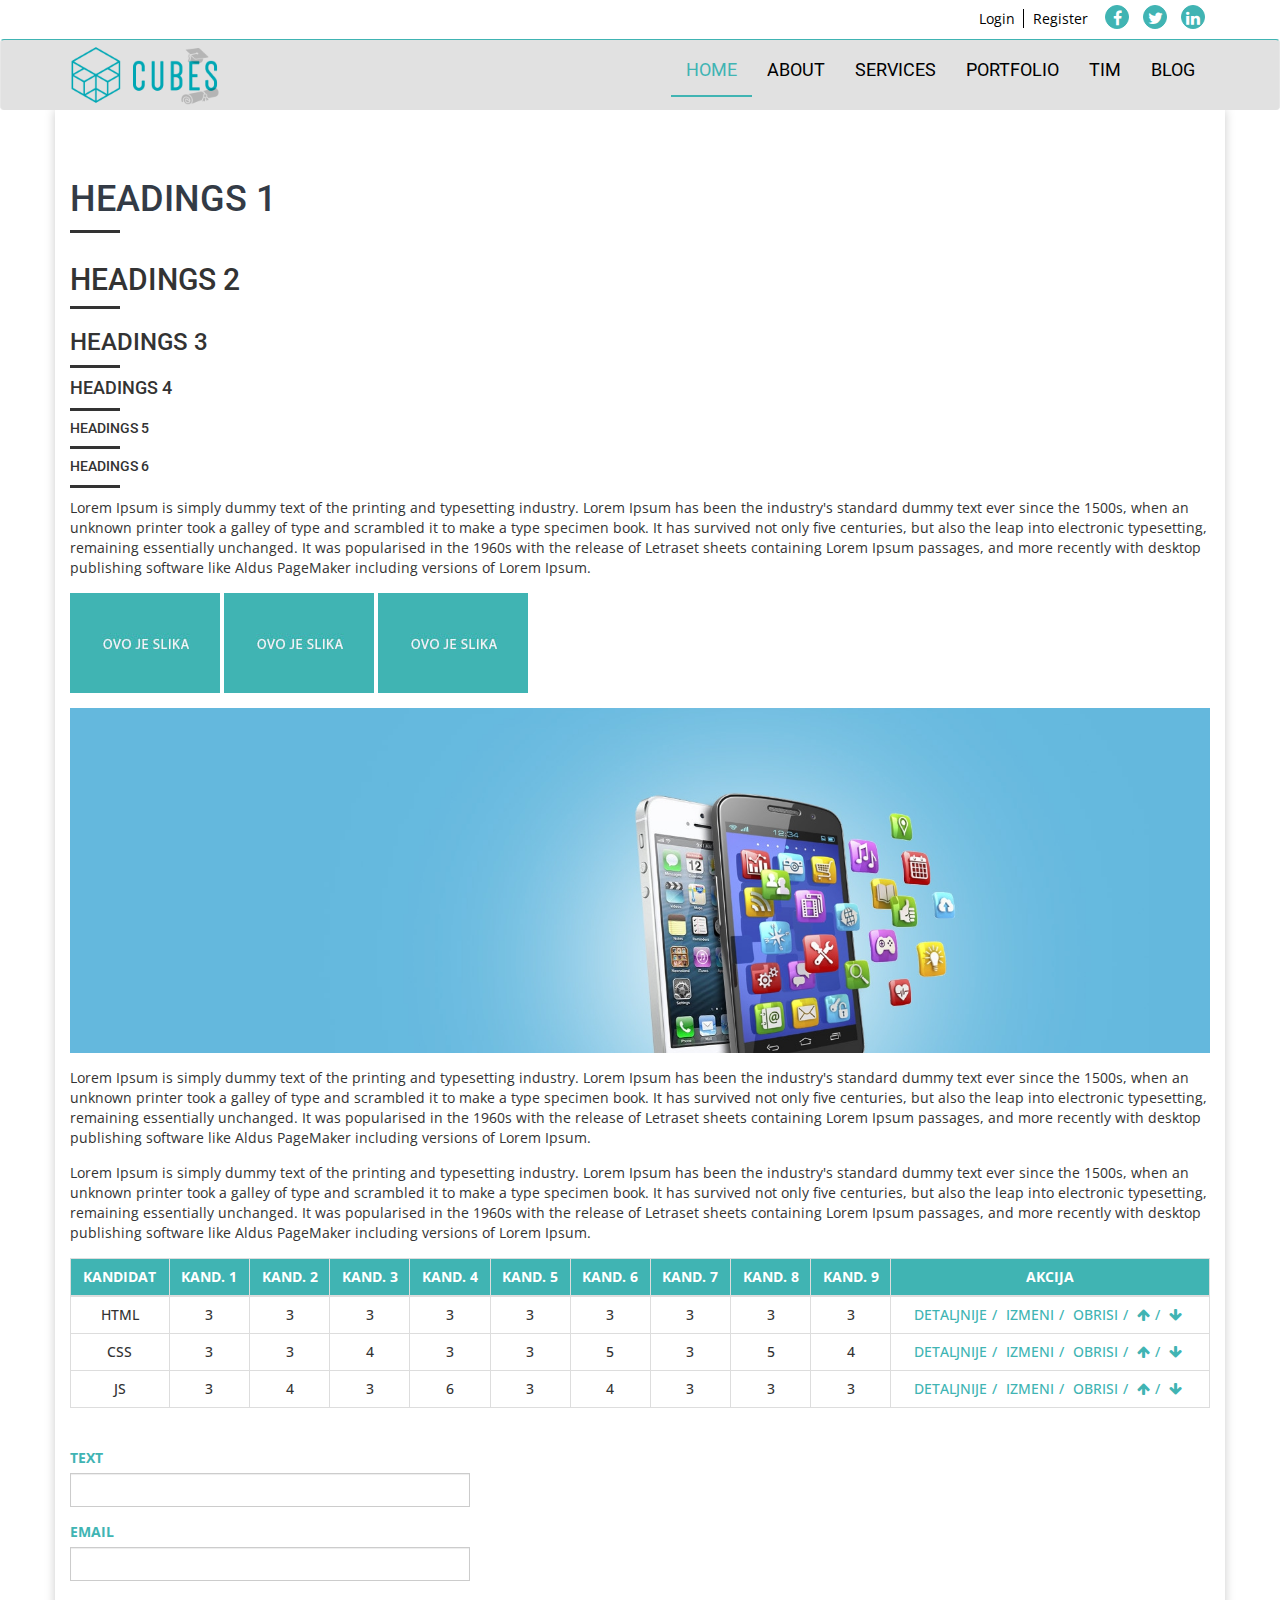
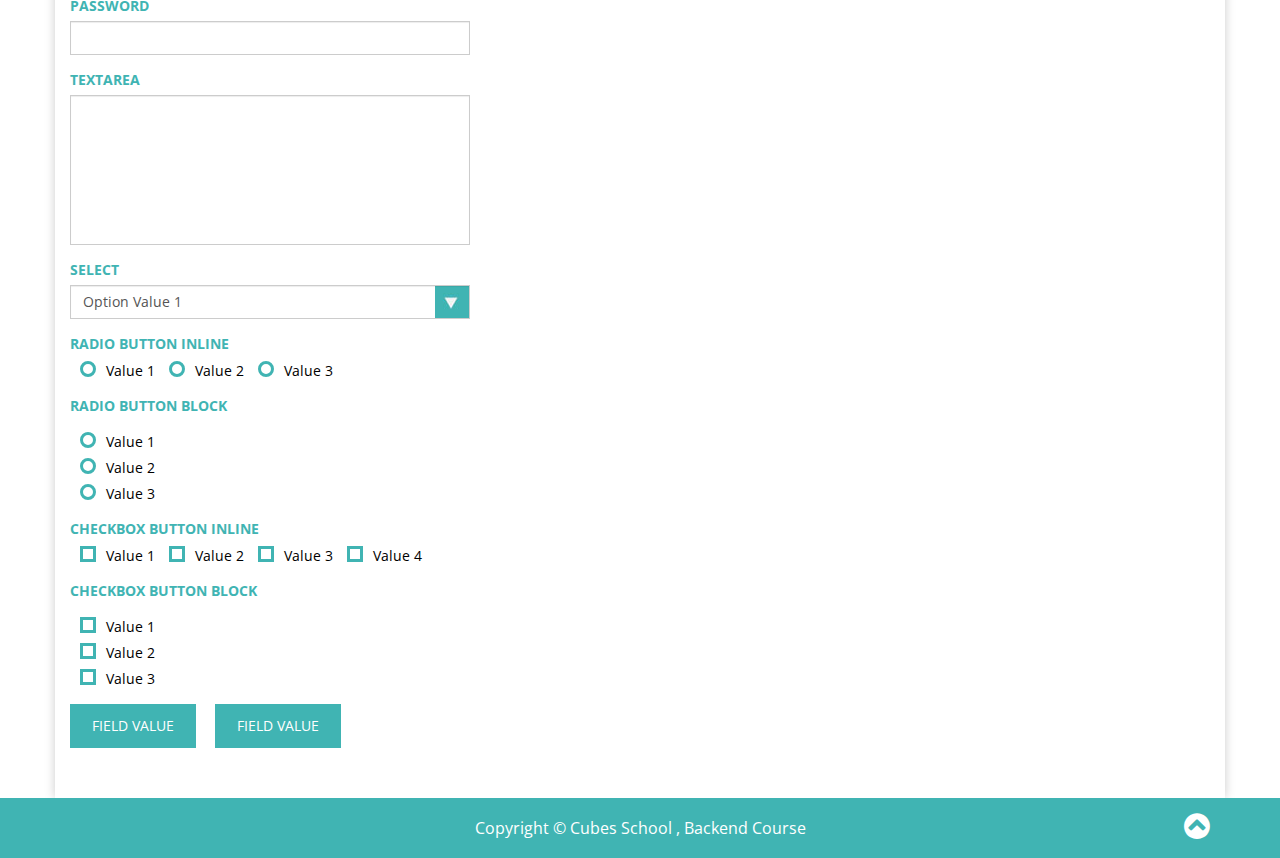
<file: privremeno/html templejt/index.html>
<!DOCTYPE html>
<html lang="en">
    <head>
        <meta charset="utf-8">
        <meta http-equiv="X-UA-Compatible" content="IE=edge">
        <meta name="viewport" content="width=device-width, initial-scale=1">
        <!-- The above 3 meta tags *must* come first in the head; any other head content must come *after* these tags -->
        <title>CUBES SCHOOL PHP COURSE</title>

        <!-- Bootstrap -->
        <link rel="icon" href="favicon.ico" type="image/x-icon">
        <link href="css/bootstrap.min.css" rel="stylesheet">
        <link rel="stylesheet" href="https://cdnjs.cloudflare.com/ajax/libs/font-awesome/4.7.0/css/font-awesome.min.css">
        <link href="https://fonts.googleapis.com/css?family=Leckerli+One|Open+Sans:300,300i,400,400i,600,600i,700,700i,800,800i|Roboto:100,100i,300,300i,400,400i,500,500i,700,700i,900,900i&amp;subset=cyrillic,cyrillic-ext,latin-ext" rel="stylesheet">
        <link href="css/style.css" rel="stylesheet" type="text/css"/>
        <link href="css/responsive.css" rel="stylesheet" type="text/css"/>
        <!-- HTML5 shim and Respond.js for IE8 support of HTML5 elements and media queries -->
        <!-- WARNING: Respond.js doesn't work if you view the page via file:// -->
        <!--[if lt IE 9]>
          <script src="https://oss.maxcdn.com/html5shiv/3.7.3/html5shiv.min.js"></script>
          <script src="https://oss.maxcdn.com/respond/1.4.2/respond.min.js"></script>
        <![endif]-->
    </head>
    <body id="top">

        <header>
            <div class="header-top text-center">
                <div class="container">
                    <ul class="sign-in list-inline">
                        <li><a href="#">Login</a></li>
                        <li><a href="#">Register</a></li>
                    </ul>
                    <div class="social">
                        <a href="#"><span class="fa fa-facebook"></span></a>
                        <a href="#"><span class="fa fa-twitter"></span></a>
                        <a href="#"><span class="fa fa-linkedin"></span></a>
                    </div>
                </div>
            </div>
        </header>
        <nav class="navbar navbar-default text-uppercase" style="background-color: #e1e1e1;">
            <div class="container">
                <!-- Brand and toggle get grouped for better mobile display -->
                <div class="navbar-header">
                    <button type="button" class="navbar-toggle collapsed" data-toggle="collapse" data-target="#main-menu" aria-expanded="false">
                        <span class="sr-only">Toggle navigation</span>
                        <span class="icon-bar"></span>
                        <span class="icon-bar"></span>
                        <span class="icon-bar"></span>
                    </button>
                    <a class="navbar-brand" href="#">
                        <img src="img/logo.png" alt="WEB SCHOOL" class="img-responsive">
                    </a>
                </div>

                <!-- Collect the nav links, forms, and other content for toggling -->
                <div class="collapse navbar-collapse" id="main-menu">
                    <ul class="nav navbar-nav navbar-right text-center">
                        <li><a class="active" href="#">home</a></li>
                        <li><a href="#">about</a></li>
                        <li><a href="#">services</a></li>
                        <li><a href="#">portfolio</a></li>
                        <li><a href="#">tim</a></li>
                        <li><a href="#">blog</a></li>
                    </ul>
                </div><!-- /.navbar-collapse -->
            </div><!-- /.container-fluid -->
        </nav>
        <main>
            <div class="container">
                <section class="tipografy">
                    <h1>HEADINGS 1</h1>
                    <h2>HEADINGS 2</h2>
                    <h3>HEADINGS 3</h3>
                    <h4>HEADINGS 4</h4>
                    <h5>HEADINGS 5</h5>
                    <h5>HEADINGS 6</h5>
                    <p>
                        Lorem Ipsum is simply dummy text of the printing and typesetting industry.
                        Lorem Ipsum has been the industry's standard dummy text ever since the 1500s,
                        when an unknown printer took a galley of type and scrambled it to make a
                        type specimen book. It has survived not only five centuries, but also
                        the leap into electronic typesetting, remaining essentially unchanged.
                        It was popularised in the 1960s with the release of Letraset sheets
                        containing Lorem Ipsum passages, and more recently with desktop 
                        publishing software like Aldus PageMaker including versions of Lorem Ipsum.
                    </p>
                    
                    
                    
                    
                    
                    
                    <!--UKOLIKO ZELITE MALU SLIKU UBACITE JE U FIGURE-->
                    
                    
                    <figure>
                        <img src="img/slika.jpg" alt=""/>
                        <img src="img/slika.jpg" alt=""/>
                        <img src="img/slika.jpg" alt=""/>
                    </figure>
                    
                    
                    
                    <!--UKOLIKO ZELITE VELIKU SLIKU PREKOPIRAJ-->
                    <img src="img/slika-original.jpeg" alt=""/>
                    
                    
                    <p>
                        Lorem Ipsum is simply dummy text of the printing and typesetting industry.
                        Lorem Ipsum has been the industry's standard dummy text ever since the 1500s,
                        when an unknown printer took a galley of type and scrambled it to make a
                        type specimen book. It has survived not only five centuries, but also
                        the leap into electronic typesetting, remaining essentially unchanged.
                        It was popularised in the 1960s with the release of Letraset sheets
                        containing Lorem Ipsum passages, and more recently with desktop 
                        publishing software like Aldus PageMaker including versions of Lorem Ipsum.
                    </p>
                    <p>
                        Lorem Ipsum is simply dummy text of the printing and typesetting industry.
                        Lorem Ipsum has been the industry's standard dummy text ever since the 1500s,
                        when an unknown printer took a galley of type and scrambled it to make a
                        type specimen book. It has survived not only five centuries, but also
                        the leap into electronic typesetting, remaining essentially unchanged.
                        It was popularised in the 1960s with the release of Letraset sheets
                        containing Lorem Ipsum passages, and more recently with desktop 
                        publishing software like Aldus PageMaker including versions of Lorem Ipsum.
                    </p>
                </section>

                <section class="include-table">
                    <div class="table-responsive">
                        <table class="table  table-bordered table-hover text-center">
                            <thead>
                                <tr>
                                    <th>Kandidat</th>
                                    <th>kand. 1</th>
                                    <th>kand. 2</th>
                                    <th>kand. 3</th>
                                    <th>kand. 4</th>
                                    <th>kand. 5</th>
                                    <th>kand. 6</th>
                                    <th>kand. 7</th>
                                    <th>kand. 8</th>
                                    <th>kand. 9</th>
                                    <th>AKCIJA</th>
                                </tr>
                            </thead>
                            <tbody>
                                <tr>
                                    <td>HTML</td>
                                    <td>3</td>
                                    <td>3</td>
                                    <td>3</td>
                                    <td>3</td>
                                    <td>3</td>
                                    <td>3</td>
                                    <td>3</td>
                                    <td>3</td>
                                    <td>3</td>
                                    <td>
                                        <a href="#">DETALJNIJE</a>
                                        <a href="#">IZMENI</a>
                                        <a href="#">OBRISI</a>
                                        <a href="#"><span class="fa fa-arrow-up"><!--POMERI ME GORE--></span></a>
                                        <a href="#"><span class="fa fa-arrow-down"><!--POMERI ME DOLE--></span></a>
                                    </td>
                                </tr>
                                <tr>
                                    <td>CSS</td>
                                    <td>3</td>
                                    <td>3</td>
                                    <td>4</td>
                                    <td>3</td>
                                    <td>3</td>
                                    <td>5</td>
                                    <td>3</td>
                                    <td>5</td>
                                    <td>4</td>
                                    <td>
                                        <a href="#">DETALJNIJE</a>
                                        <a href="#">IZMENI</a>
                                        <a href="#">OBRISI</a>
                                        <a href="#"><span class="fa fa-arrow-up"><!--POMERI ME GORE--></span></a>
                                        <a href="#"><span class="fa fa-arrow-down"><!--POMERI ME DOLE--></span></a>
                                    </td>
                                </tr>
                                <tr>
                                    <td>JS</td>
                                    <td>3</td>
                                    <td>4</td>
                                    <td>3</td>
                                    <td>6</td>
                                    <td>3</td>
                                    <td>4</td>
                                    <td>3</td>
                                    <td>3</td>
                                    <td>3</td>
                                    <td>
                                        <a href="#">DETALJNIJE</a>
                                        <a href="#">IZMENI</a>
                                        <a href="#">OBRISI</a>
                                        <a href="#"><span class="fa fa-arrow-up"><!--POMERI ME GORE--></span></a>
                                        <a href="#"><span class="fa fa-arrow-down"><!--POMERI ME DOLE--></span></a>
                                    </td>
                                </tr>
                            </tbody>
                        </table> 
                    </div>
                </section>

                <section class="form-elements">
                    <form method="get" action="">
                        <!--ISKOPIRATI ZA INPUT TEXT-->
                        <div class="form-group">
                            <label>TEXT</label>
                            <input type="text" name="fieldName" value="" class="form-control">
                        </div>


                        <!--ISKOPIRATI ZA INPUT EMAIL-->
                        <div class="form-group">
                            <label>EMAIL</label>
                            <input type="email" name="fieldName" value="" class="form-control">
                        </div>



                        <!--ISKOPIRATI ZA INPUT PASSWORD-->
                        <div class="form-group">
                            <label>PASSWORD</label>
                            <input type="password" name="fieldName" value="" class="form-control">
                        </div>



                        <!--ISKOPIRATI ZA TEXTAREA-->
                        <div class="form-group">
                            <label>TEXTAREA</label>
                            <textarea class="form-control" name="fieldName"></textarea>
                        </div>




                        <!--ISKOPIRATI ZA SELECT-->
                        <div class="form-group">
                            <label>SELECT</label>
                            <select name="selectName" class="form-control">
                                <option value="optionValue1">Option Value 1</option>
                                <option value="optionValue2">Option Value 2</option>
                                <option value="optionValue3">Option Value 3</option>
                                <option value="optionValue4">Option Value 4</option>
                            </select>
                        </div>





                        <!--ISKOPIRATI ZA INPUT RADIO AKO IH ZELIMO U ISTOM REDU-->
                        <div class="form-group">
                            <label>RADIO BUTTON INLINE</label><br/>
                            <label class="radio-inline"><input type="radio" name="radioName1" value="radioValue1">Value 1 <span></span></label>
                            <label class="radio-inline"><input type="radio" name="radioName1" value="radioValue2">Value 2 <span></span></label>
                            <label class="radio-inline"><input type="radio" name="radioName1" value="radioValue3">Value 3 <span></span></label>
                        </div>





                        <!--ISKOPIRATI ZA INPUT RADIO AKO IH ZELIMO JEDNO ISPOD DRUGOG-->
                        <div class="form-group ">
                            <label>RADIO BUTTON BLOCK</label><br/>
                            <div class="radio">
                                <label  class="radio-inline"><input type="radio" name="radioName2" value="radioValue1">Value 1 <span></span></label>
                            </div>
                            <div class="radio">
                                <label  class="radio-inline" ><input type="radio" name="radioName2" value="radioValue2">Value 2 <span></span></label>
                            </div>
                            <div class="radio">
                                <label  class="radio-inline"><input type="radio" name="radioName2" value="radioValue3">Value 3 <span></span></label>
                            </div>
                        </div>




                        <!--ISKOPIRATI ZA INPUT CHECKBOX AKO IH ZELIMO U ISTOM REDU-->
                        <div class="form-group">
                            <label>CHECKBOX BUTTON INLINE</label><br/>
                            <label class="checkbox-inline"><input type="checkbox" name="name1" value="value1[]">Value 1 <span></span></label>
                            <label class="checkbox-inline"><input type="checkbox" name="name1" value="value2[]">Value 2 <span></span></label>
                            <label class="checkbox-inline"><input type="checkbox" name="name1" value="value3[]">Value 3 <span></span></label>
                            <label class="checkbox-inline"><input type="checkbox" name="name1" value="value4[]">Value 4 <span></span></label>
                        </div>






                        <!--ISKOPIRATI ZA INPUT RADIO AKO IH ZELIMO JEDNO ISPOD DRUGOG-->
                        <div class="form-group">
                            <label>CHECKBOX BUTTON BLOCK</label><br/>
                            <div class="checkbox">
                                <label class="checkbox-inline"><input type="checkbox" name="name2" value="value1[]">Value 1 <span></span></label>
                            </div>
                            <div class="checkbox">
                                <label class="checkbox-inline"><input type="checkbox" name="name2" value="value2[]">Value 2 <span></span></label>
                            </div>
                            <div class="checkbox">
                                <label class="checkbox-inline"><input type="checkbox" name="name2" value="value3[]">Value 3 <span></span></label>
                            </div>
                        </div>





                        <!--ISKOPIRATI ZA INPUT TYPE SUBMIT-->
                        <input type="submit" name="fieldName" value="Field value">
                        <input type="submit" name="fieldName" value="Field value">

                    </form>
                </section>
            </div>
        </main><!--main end-->
        
        
        
        
        
        <footer>
            <div class="container">
                <p> Copyright &copy; Cubes School , Backend Course</p>
                <a href="#top"><span class="fa fa-chevron-circle-up"></span></a>
            </div>
            
            <!--JAVASCRIPT FILE-->
            
            
            <!-- jQuery (necessary for Bootstrap's JavaScript plugins) -->
            <script src="https://ajax.googleapis.com/ajax/libs/jquery/1.12.4/jquery.min.js"></script>
            <!-- Include all compiled plugins (below), or include individual files as needed -->
            <script src="js/bootstrap.min.js"></script>
            <script src="js/main.js" type="text/javascript"></script>
        </footer><!--footer end-->
    </body>
</html>
</file>
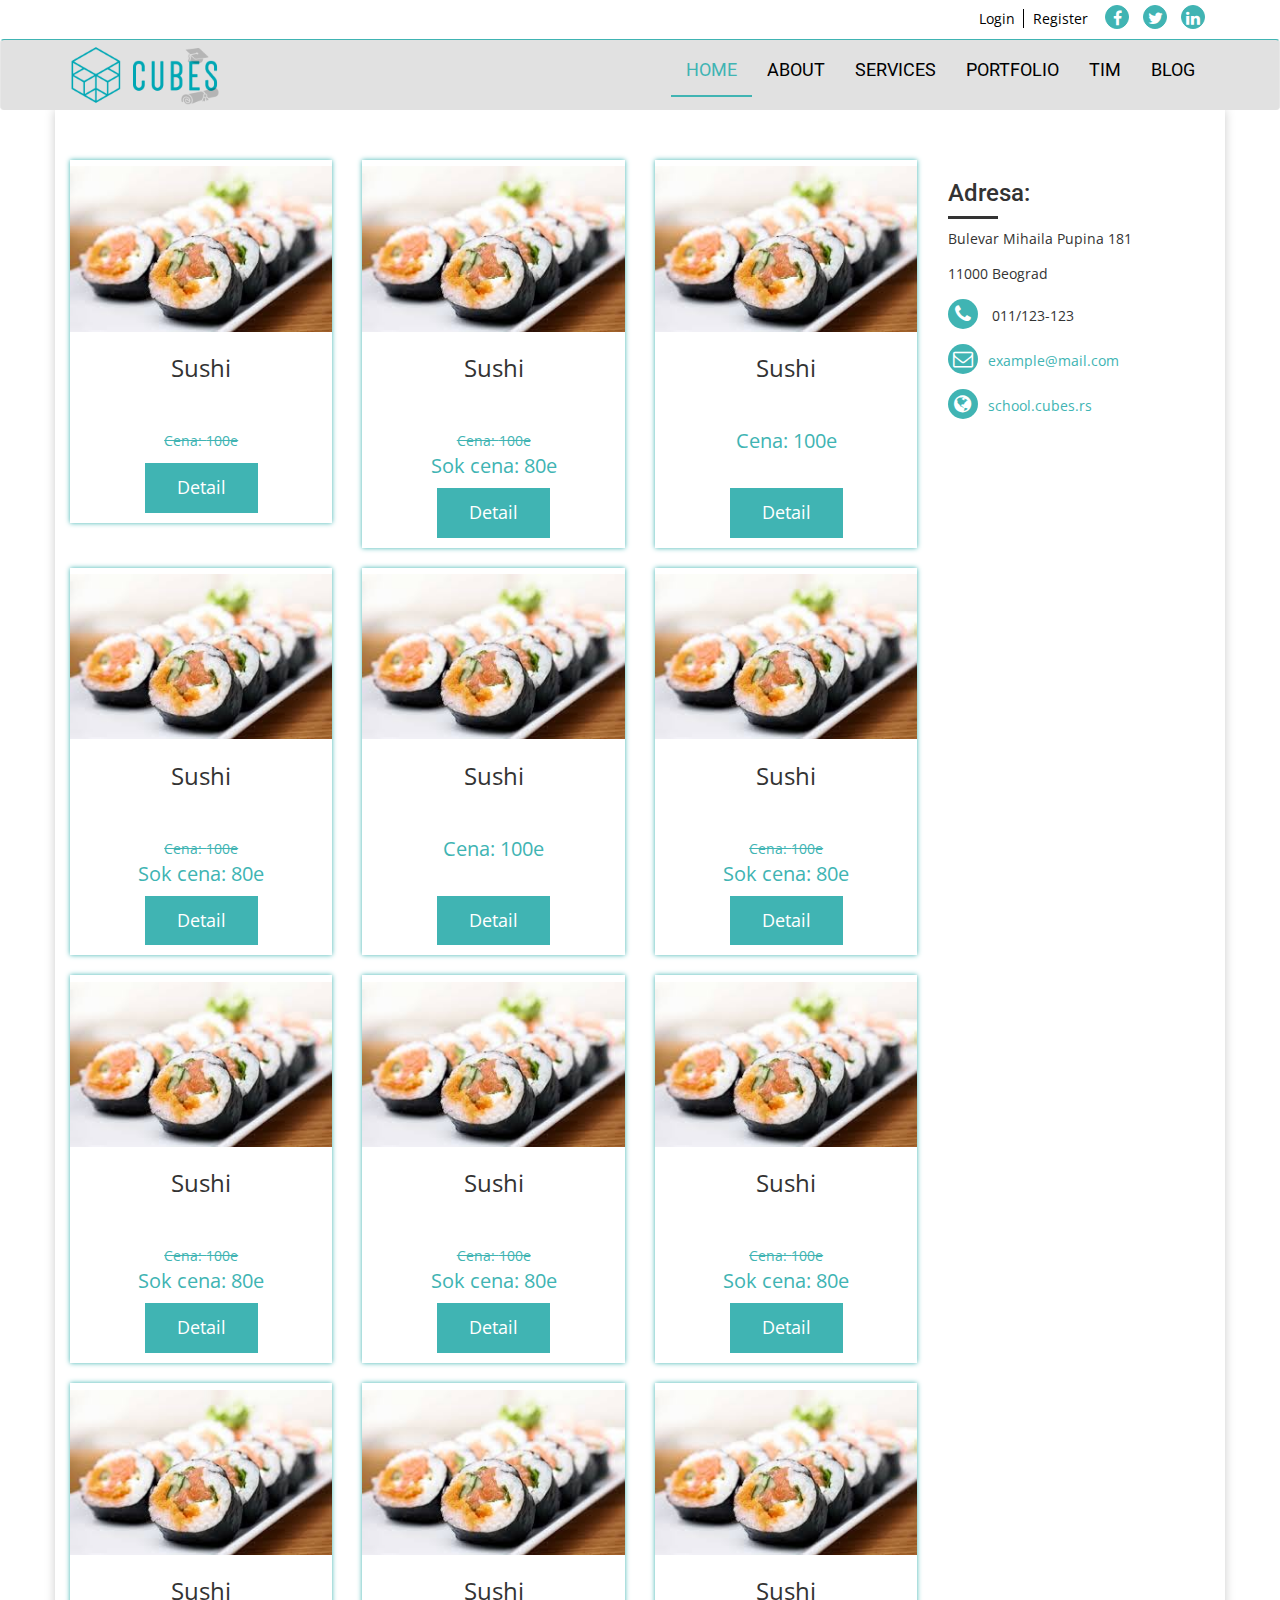
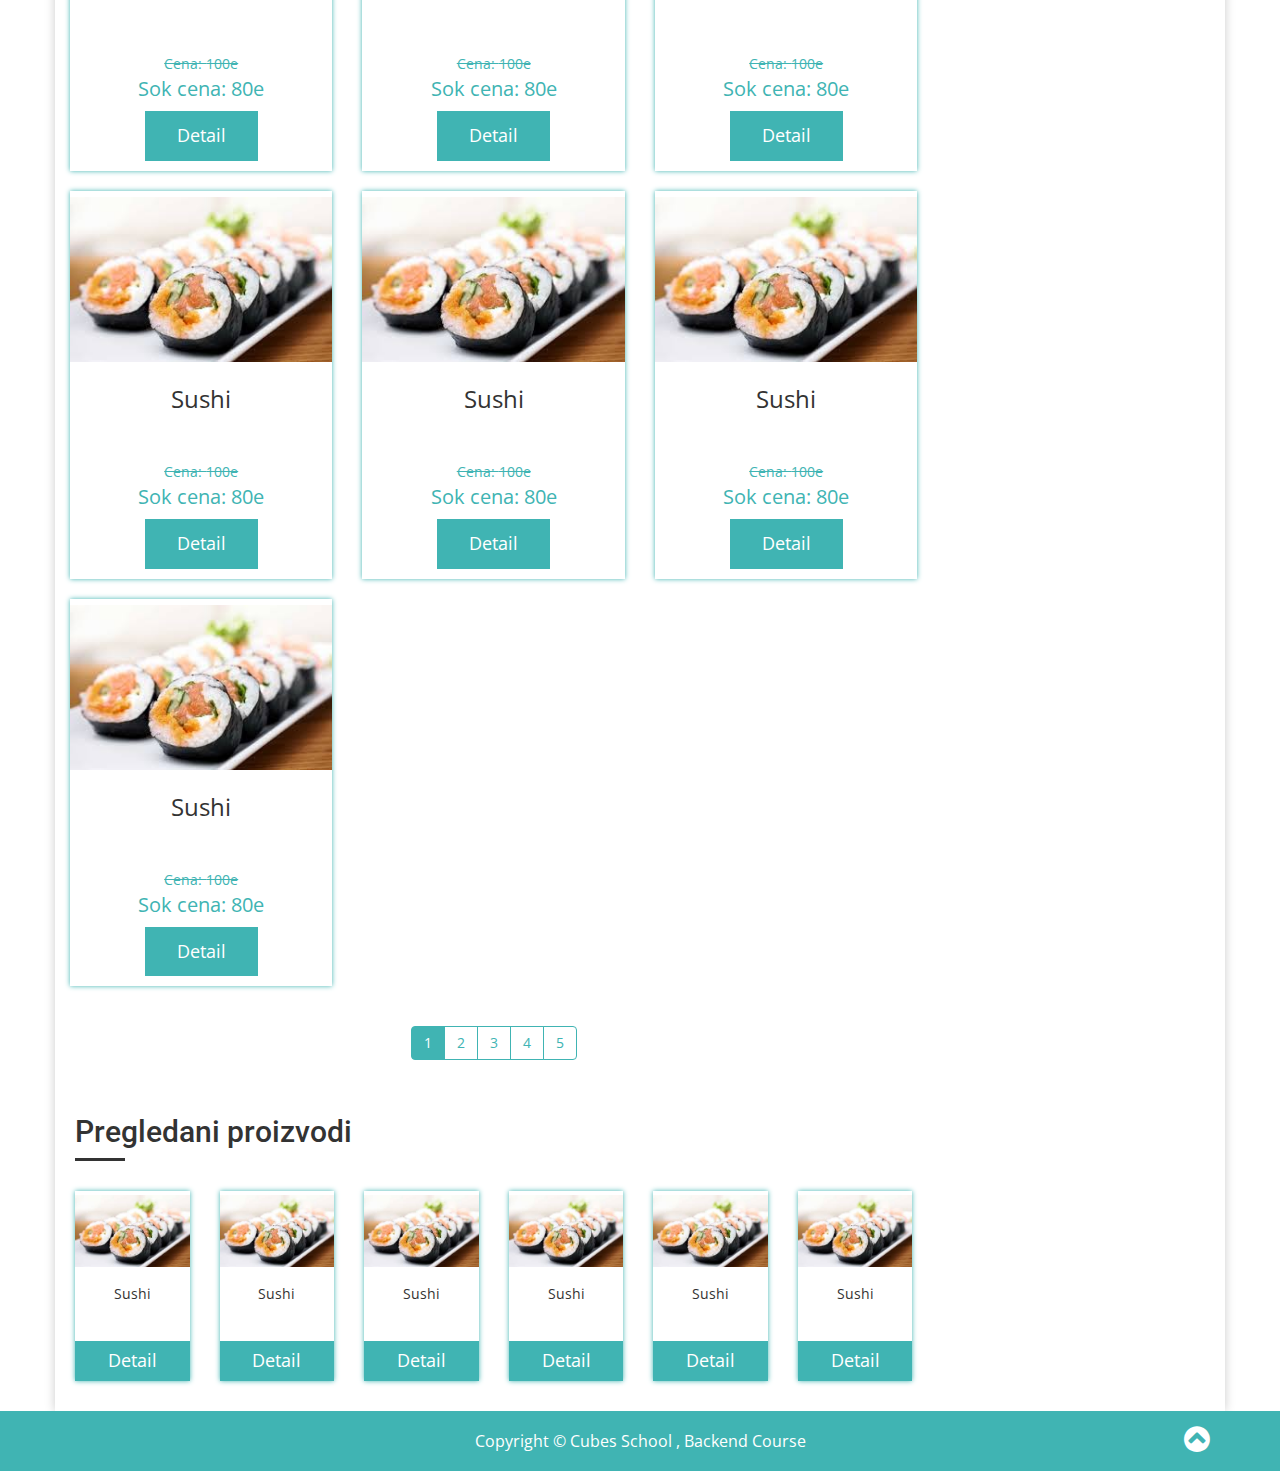
<file: privremeno/html templejt/aside-right.html>
<!DOCTYPE html>
<html lang="en">
    <head>
        <meta charset="utf-8">
        <meta http-equiv="X-UA-Compatible" content="IE=edge">
        <meta name="viewport" content="width=device-width, initial-scale=1">
        <!-- The above 3 meta tags *must* come first in the head; any other head content must come *after* these tags -->
        <title>CUBES SCHOOL PHP COURSE</title>

        <!-- Bootstrap -->
        <link rel="icon" href="favicon.ico" type="image/x-icon">
        <link href="css/bootstrap.min.css" rel="stylesheet">
        <link rel="stylesheet" href="https://cdnjs.cloudflare.com/ajax/libs/font-awesome/4.7.0/css/font-awesome.min.css">
        <link href="https://fonts.googleapis.com/css?family=Leckerli+One|Open+Sans:300,300i,400,400i,600,600i,700,700i,800,800i|Roboto:100,100i,300,300i,400,400i,500,500i,700,700i,900,900i&amp;subset=cyrillic,cyrillic-ext,latin-ext" rel="stylesheet">
        <link href="css/style.css" rel="stylesheet" type="text/css"/>
        <link href="css/responsive.css" rel="stylesheet" type="text/css"/>
        <!-- HTML5 shim and Respond.js for IE8 support of HTML5 elements and media queries -->
        <!-- WARNING: Respond.js doesn't work if you view the page via file:// -->
        <!--[if lt IE 9]>
          <script src="https://oss.maxcdn.com/html5shiv/3.7.3/html5shiv.min.js"></script>
          <script src="https://oss.maxcdn.com/respond/1.4.2/respond.min.js"></script>
        <![endif]-->
    </head>
    <body id="top">

        <header>
            <div class="header-top text-center">
                <div class="container">
                    <ul class="sign-in list-inline">
                        <li><a href="#">Login</a></li>
                        <li><a href="#">Register</a></li>
                    </ul>
                    <div class="social">
                        <a href="#"><span class="fa fa-facebook"></span></a>
                        <a href="#"><span class="fa fa-twitter"></span></a>
                        <a href="#"><span class="fa fa-linkedin"></span></a>
                    </div>
                </div>
            </div>
        </header>
        <nav class="navbar navbar-default text-uppercase" style="background-color: #e1e1e1;">
            <div class="container">
                <!-- Brand and toggle get grouped for better mobile display -->
                <div class="navbar-header">
                    <button type="button" class="navbar-toggle collapsed" data-toggle="collapse" data-target="#main-menu" aria-expanded="false">
                        <span class="sr-only">Toggle navigation</span>
                        <span class="icon-bar"></span>
                        <span class="icon-bar"></span>
                        <span class="icon-bar"></span>
                    </button>
                    <a class="navbar-brand" href="#">
                        <img src="img/logo.png" alt="WEB SCHOOL" class="img-responsive">
                    </a>
                </div>

                <!-- Collect the nav links, forms, and other content for toggling -->
                <div class="collapse navbar-collapse" id="main-menu">
                    <ul class="nav navbar-nav navbar-right text-center">
                        <li><a class="active" href="#">home</a></li>
                        <li><a href="#">about</a></li>
                        <li><a href="#">services</a></li>
                        <li><a href="#">portfolio</a></li>
                        <li><a href="#">tim</a></li>
                        <li><a href="#">blog</a></li>
                    </ul>
                </div><!-- /.navbar-collapse -->
            </div><!-- /.container-fluid -->
        </nav>
        <main>
            <div class="container">

                <div class="row">
                    <!-- LEVI kontejner -->
                    <div class="col-md-9">
                        <section class="product-wrapper">
                            <div class="row">

                                <!-- Ovo je sve jedan proizvod -->
                                <div class="col-sm-6 col-md-4 ">
                                    <article class="product">
                                        <figure>
                                            <img src="img/products/sushi.thumb.jpeg" alt=""/>
                                        </figure>
                                        <p class="product-title">Sushi</p>
                                        <p class="price discount">Cena: <span>100e</span></p>
                                        
                                        <a href="#" class="more">Detail</a>
                                    </article>
                                </div><!--Kraj proizvoda-->
                                <!-- Ovo je sve jedan proizvod -->
                                <div class="col-sm-6 col-md-4 ">
                                    <article class="product">
                                        <figure>
                                            <img src="img/products/sushi.thumb.jpeg" alt=""/>
                                        </figure>
                                        <p class="product-title">Sushi</p>
                                        <div class="product-price">
                                            <p class="price ">Cena: <span>100e</span></p>
                                            <p class="discount-price">Sok cena: <span>80e</span></p>
                                        </div>
                                        <a href="#" class="more">Detail</a>
                                    </article>
                                </div><!--Kraj proizvoda-->
                                <!-- Ovo je sve jedan proizvod -->
                                <div class="col-sm-6 col-md-4 ">
                                    <article class="product">
                                        <figure>
                                            <img src="img/products/sushi.thumb.jpeg" alt=""/>
                                        </figure>
                                        <p class="product-title">Sushi</p>
                                        <div class="product-price">
                                            <p class="price ">Cena: <span>100e</span></p>
                                          
                                        </div>
                                        <a href="#" class="more">Detail</a>
                                    </article>
                                </div><!--Kraj proizvoda-->
                                <!-- Ovo je sve jedan proizvod -->
                                <div class="col-sm-6 col-md-4 ">
                                    <article class="product">
                                        <figure>
                                            <img src="img/products/sushi.thumb.jpeg" alt=""/>
                                        </figure>
                                        <p class="product-title">Sushi</p>
                                        <div class="product-price">
                                            <p class="price ">Cena: <span>100e</span></p>
                                            <p class="discount-price">Sok cena: <span>80e</span></p>
                                        </div>
                                        <a href="#" class="more">Detail</a>
                                    </article>
                                </div><!--Kraj proizvoda-->
                                <!-- Ovo je sve jedan proizvod -->
                                <div class="col-sm-6 col-md-4 ">
                                    <article class="product">
                                        <figure>
                                            <img src="img/products/sushi.thumb.jpeg" alt=""/>
                                        </figure>
                                        <p class="product-title">Sushi</p>
                                        <div class="product-price">
                                            <p class="price ">Cena: <span>100e</span></p>
                                           
                                        </div>
                                        <a href="#" class="more">Detail</a>
                                    </article>
                                </div><!--Kraj proizvoda-->
                                <!-- Ovo je sve jedan proizvod -->
                                <div class="col-sm-6 col-md-4 ">
                                    <article class="product">
                                        <figure>
                                            <img src="img/products/sushi.thumb.jpeg" alt=""/>
                                        </figure>
                                        <p class="product-title">Sushi</p>
                                       <div class="product-price">
                                            <p class="price ">Cena: <span>100e</span></p>
                                            <p class="discount-price">Sok cena: <span>80e</span></p>
                                        </div>
                                        <a href="#" class="more">Detail</a>
                                    </article>
                                </div><!--Kraj proizvoda-->
                                <!-- Ovo je sve jedan proizvod -->
                                <div class="col-sm-6 col-md-4 ">
                                    <article class="product">
                                        <figure>
                                            <img src="img/products/sushi.thumb.jpeg" alt=""/>
                                        </figure>
                                        <p class="product-title">Sushi</p>
                                        <div class="product-price">
                                            <p class="price ">Cena: <span>100e</span></p>
                                            <p class="discount-price">Sok cena: <span>80e</span></p>
                                        </div>
                                        <a href="#" class="more">Detail</a>
                                    </article>
                                </div><!--Kraj proizvoda-->
                                <!-- Ovo je sve jedan proizvod -->
                                <div class="col-sm-6 col-md-4 ">
                                    <article class="product">
                                        <figure>
                                            <img src="img/products/sushi.thumb.jpeg" alt=""/>
                                        </figure>
                                        <p class="product-title">Sushi</p>
                                        <div class="product-price">
                                            <p class="price ">Cena: <span>100e</span></p>
                                            <p class="discount-price">Sok cena: <span>80e</span></p>
                                        </div>
                                        <a href="#" class="more">Detail</a>
                                    </article>
                                </div><!--Kraj proizvoda-->
                                <!-- Ovo je sve jedan proizvod -->
                                <div class="col-sm-6 col-md-4 ">
                                    <article class="product">
                                        <figure>
                                            <img src="img/products/sushi.thumb.jpeg" alt=""/>
                                        </figure>
                                        <p class="product-title">Sushi</p>
                                        <div class="product-price">
                                            <p class="price ">Cena: <span>100e</span></p>
                                            <p class="discount-price">Sok cena: <span>80e</span></p>
                                        </div>
                                        <a href="#" class="more">Detail</a>
                                    </article>
                                </div><!--Kraj proizvoda-->
                                <!-- Ovo je sve jedan proizvod -->
                                <div class="col-sm-6 col-md-4 ">
                                    <article class="product">
                                        <figure>
                                            <img src="img/products/sushi.thumb.jpeg" alt=""/>
                                        </figure>
                                        <p class="product-title">Sushi</p>
                                        <div class="product-price">
                                            <p class="price ">Cena: <span>100e</span></p>
                                            <p class="discount-price">Sok cena: <span>80e</span></p>
                                        </div>
                                        <a href="#" class="more">Detail</a>
                                    </article>
                                </div><!--Kraj proizvoda--><!-- Ovo je sve jedan proizvod -->
                                <div class="col-sm-6 col-md-4 ">
                                    <article class="product">
                                        <figure>
                                            <img src="img/products/sushi.thumb.jpeg" alt=""/>
                                        </figure>
                                        <p class="product-title">Sushi</p>
                                        <div class="product-price">
                                            <p class="price ">Cena: <span>100e</span></p>
                                            <p class="discount-price">Sok cena: <span>80e</span></p>
                                        </div>
                                        <a href="#" class="more">Detail</a>
                                    </article>
                                </div><!--Kraj proizvoda-->
                                <!-- Ovo je sve jedan proizvod -->
                                <div class="col-sm-6 col-md-4 ">
                                    <article class="product">
                                        <figure>
                                            <img src="img/products/sushi.thumb.jpeg" alt=""/>
                                        </figure>
                                        <p class="product-title">Sushi</p>
                                        <div class="product-price">
                                            <p class="price ">Cena: <span>100e</span></p>
                                            <p class="discount-price">Sok cena: <span>80e</span></p>
                                        </div>
                                        <a href="#" class="more">Detail</a>
                                    </article>
                                </div><!--Kraj proizvoda-->
                                <!-- Ovo je sve jedan proizvod -->
                                <div class="col-sm-6 col-md-4 ">
                                    <article class="product">
                                        <figure>
                                            <img src="img/products/sushi.thumb.jpeg" alt=""/>
                                        </figure>
                                        <p class="product-title">Sushi</p>
                                        <div class="product-price">
                                            <p class="price ">Cena: <span>100e</span></p>
                                            <p class="discount-price">Sok cena: <span>80e</span></p>
                                        </div>
                                        <a href="#" class="more">Detail</a>
                                    </article>
                                </div><!--Kraj proizvoda-->
                                <!-- Ovo je sve jedan proizvod -->
                                <div class="col-sm-6 col-md-4 ">
                                    <article class="product">
                                        <figure>
                                            <img src="img/products/sushi.thumb.jpeg" alt=""/>
                                        </figure>
                                        <p class="product-title">Sushi</p>
                                        <div class="product-price">
                                            <p class="price ">Cena: <span>100e</span></p>
                                            <p class="discount-price">Sok cena: <span>80e</span></p>
                                        </div>
                                        <a href="#" class="more">Detail</a>
                                    </article>
                                </div><!--Kraj proizvoda-->
                                <!-- Ovo je sve jedan proizvod -->
                                <div class="col-sm-6 col-md-4 ">
                                    <article class="product">
                                        <figure>
                                            <img src="img/products/sushi.thumb.jpeg" alt=""/>
                                        </figure>
                                        <p class="product-title">Sushi</p>
                                        <div class="product-price">
                                            <p class="price ">Cena: <span>100e</span></p>
                                            <p class="discount-price">Sok cena: <span>80e</span></p>
                                        </div>
                                        <a href="#" class="more">Detail</a>
                                    </article>
                                </div><!--Kraj proizvoda-->

                                <!-- Ovo je sve jedan proizvod -->
                                <div class="col-sm-6 col-md-4 ">
                                    <article class="product">
                                        <figure>
                                            <img src="img/products/sushi.thumb.jpeg" alt=""/>
                                        </figure>
                                        <p class="product-title">Sushi</p>
                                        <div class="product-price">
                                            <p class="price ">Cena: <span>100e</span></p>
                                            <p class="discount-price">Sok cena: <span>80e</span></p>
                                        </div>
                                        <a href="#" class="more">Detail</a>
                                    </article>
                                </div><!--Kraj proizvoda-->



                            </div>
                        </section>
                        
                        
                        <section class="paginacija text-center">

                    <ul class="pagination">
                        <li class="active"><a href="#">1</a></li>
                        <li><a href="#">2</a></li>
                        <li><a href="#">3</a></li>
                        <li><a href="#">4</a></li>
                        <li><a href="#">5</a></li>
                    </ul>

                </section>


                <section class="last-watched-products">
                    <h2>Pregledani proizvodi</h2>
                    <div class="row">
                        <div class="col-xs-6 col-sm-3 col-lg-2 ">
                            <article class="product">
                                <figure>
                                    <img src="img/products/sushi.thumb.jpeg" alt=""/>
                                </figure>
                                <p class="product-title">Sushi</p>
                                <a href="#" class="more">Detail</a>
                            </article>
                        </div>
                        <div class="col-xs-6 col-sm-3 col-lg-2">
                            <article class="product">
                                <figure>
                                    <img src="img/products/sushi.thumb.jpeg" alt=""/>
                                </figure>
                                <p class="product-title">Sushi</p>
                                <a href="#" class="more">Detail</a>
                            </article>
                        </div>
                        <div class="col-xs-6 col-sm-3 col-lg-2 ">
                            <article class="product">
                                <figure>
                                    <img src="img/products/sushi.thumb.jpeg" alt=""/>
                                </figure>
                                <p class="product-title">Sushi</p>
                                <a href="#" class="more">Detail</a>
                            </article>
                        </div>
                        <div class="col-xs-6 col-sm-3 col-lg-2">
                            <article class="product">
                                <figure>
                                    <img src="img/products/sushi.thumb.jpeg" alt=""/>
                                </figure>
                                <p class="product-title">Sushi</p>
                                <a href="#" class="more">Detail</a>
                            </article>
                        </div>
                        <div class="col-xs-6 col-sm-3 col-lg-2">
                            <article class="product">
                                <figure>
                                    <img src="img/products/sushi.thumb.jpeg" alt=""/>
                                </figure>
                                <p class="product-title">Sushi</p>
                                <a href="#" class="more">Detail</a>
                            </article>
                        </div>
                        <div class="col-xs-6 col-sm-3 col-lg-2">
                            <article class="product">
                                <figure>
                                    <img src="img/products/sushi.thumb.jpeg" alt=""/>
                                </figure>
                                <p class="product-title">Sushi</p>
                                <a href="#" class="more">Detail</a>
                            </article>
                        </div>
                    </div>
                </section>
                    </div><!-- kraj levog kontejnera-->


                    <!-- ASIDE -->
                    <div class="col-md-3 aside">
                        <section class="contact ">
                            <h3>Adresa:</h3>
                            <p>Bulevar Mihaila Pupina 181</p>
                            <p>11000 Beograd</p>
                            <p class="phone"><span class="fa fa-phone"></span> 011/123-123</p>
                            <p class="email"><span class="fa fa-envelope-o"></span><a href="mailto:example@mail.com">example@mail.com</a></p>
                            <p class="url"><span class="fa fa-globe"></span><a href="http://school.cubes.rs">school.cubes.rs</a></p>
                        </section>
                    </div><!-- Kraj aside -->



                </div>


                


            </div>
        </main><!--main end-->





        <footer>
            <div class="container">
                <p> Copyright &copy; Cubes School , Backend Course</p>
                <a href="#top"><span class="fa fa-chevron-circle-up"></span></a>
            </div>

            <!--JAVASCRIPT FILE-->


            <!-- jQuery (necessary for Bootstrap's JavaScript plugins) -->
            <script src="https://ajax.googleapis.com/ajax/libs/jquery/1.12.4/jquery.min.js"></script>
            <!-- Include all compiled plugins (below), or include individual files as needed -->
            <script src="js/bootstrap.min.js"></script>
            <script src="js/main.js" type="text/javascript"></script>
        </footer><!--footer end-->
    </body>
</html>
</file>
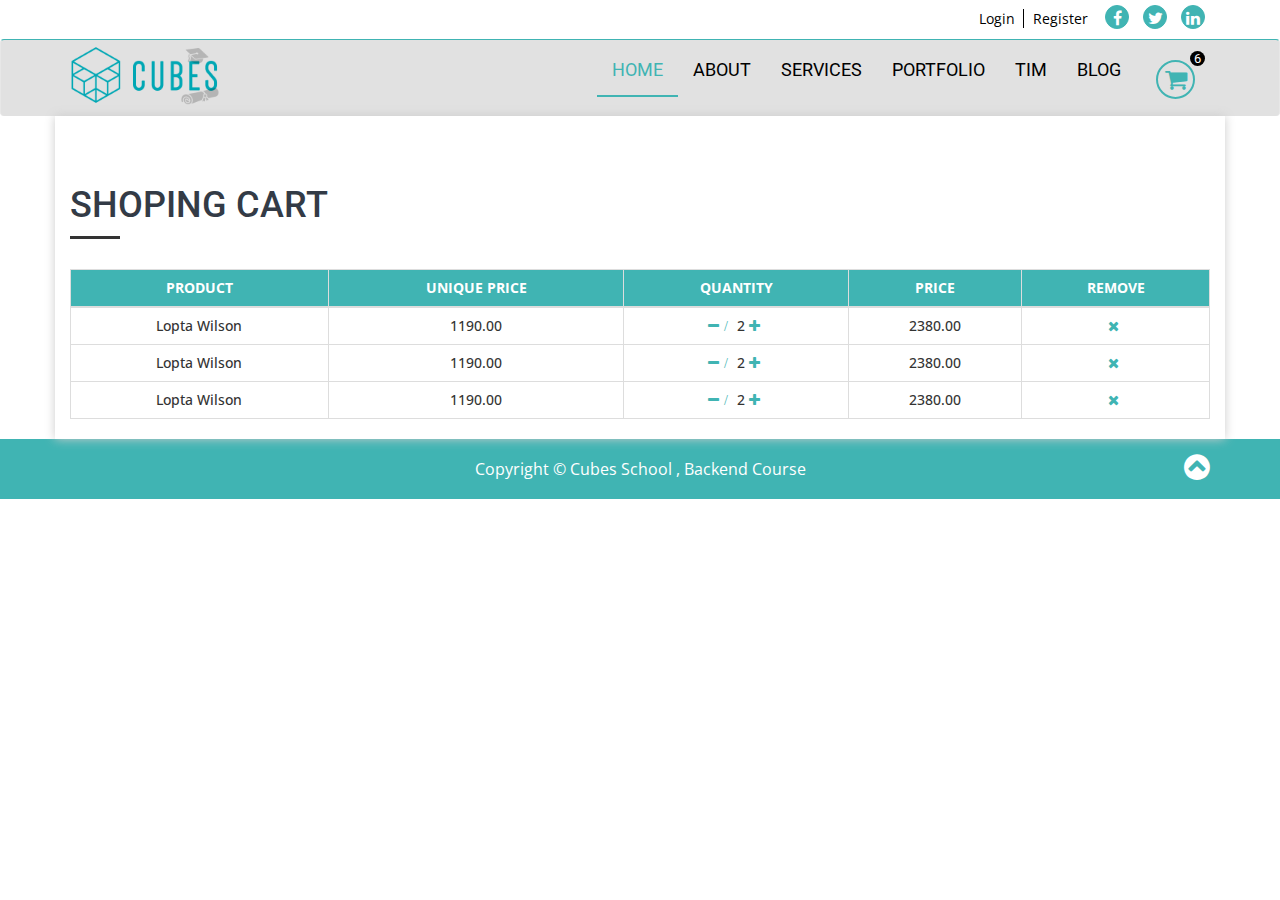
<file: privremeno/html templejt/cart.html>
<!DOCTYPE html>
<html lang="en">
    <head>
        <meta charset="utf-8">
        <meta http-equiv="X-UA-Compatible" content="IE=edge">
        <meta name="viewport" content="width=device-width, initial-scale=1">
        <!-- The above 3 meta tags *must* come first in the head; any other head content must come *after* these tags -->
        <title>CUBES SCHOOL PHP COURSE</title>

        <!-- Bootstrap -->
        <link rel="icon" href="favicon.ico" type="image/x-icon">
        <link href="css/bootstrap.min.css" rel="stylesheet">
        <link rel="stylesheet" href="https://cdnjs.cloudflare.com/ajax/libs/font-awesome/4.7.0/css/font-awesome.min.css">
        <link href="https://fonts.googleapis.com/css?family=Leckerli+One|Open+Sans:300,300i,400,400i,600,600i,700,700i,800,800i|Roboto:100,100i,300,300i,400,400i,500,500i,700,700i,900,900i&amp;subset=cyrillic,cyrillic-ext,latin-ext" rel="stylesheet">
        <link href="css/style.css" rel="stylesheet" type="text/css"/>
        <link href="css/responsive.css" rel="stylesheet" type="text/css"/>
        <link href="css/common.css" rel="stylesheet" type="text/css"/>
        <!-- HTML5 shim and Respond.js for IE8 support of HTML5 elements and media queries -->
        <!-- WARNING: Respond.js doesn't work if you view the page via file:// -->
        <!--[if lt IE 9]>
          <script src="https://oss.maxcdn.com/html5shiv/3.7.3/html5shiv.min.js"></script>
          <script src="https://oss.maxcdn.com/respond/1.4.2/respond.min.js"></script>
        <![endif]-->
    </head>
    <body id="top">

        <header>
            <div class="header-top text-center">
                <div class="container">
                    <ul class="sign-in list-inline">
                        <li><a href="#">Login</a></li>
                        <li><a href="#">Register</a></li>
                    </ul>
                    <div class="social">
                        <a href="#"><span class="fa fa-facebook"></span></a>
                        <a href="#"><span class="fa fa-twitter"></span></a>
                        <a href="#"><span class="fa fa-linkedin"></span></a>
                        
                    </div>
                </div>
            </div>
            
            
        </header>
        <nav class="navbar navbar-default text-uppercase" style="background-color: #e1e1e1;">
            <div class="container">
                <!-- Brand and toggle get grouped for better mobile display -->
                <div class="navbar-header">
                    <button type="button" class="navbar-toggle collapsed" data-toggle="collapse" data-target="#main-menu" aria-expanded="false">
                        <span class="sr-only">Toggle navigation</span>
                        <span class="icon-bar"></span>
                        <span class="icon-bar"></span>
                        <span class="icon-bar"></span>
                    </button>
                    <a class="navbar-brand" href="#">
                        <img src="img/logo.png" alt="WEB SCHOOL" class="img-responsive">
                    </a>
                </div>

                <!-- Collect the nav links, forms, and other content for toggling -->
                <div class="collapse navbar-collapse" id="main-menu">
                    <ul class="nav navbar-nav navbar-right text-center">
                        <li><a class="active" href="#">home</a></li>
                        <li><a href="#">about</a></li>
                        <li><a href="#">services</a></li>
                        <li><a href="#">portfolio</a></li>
                        <li><a href="#">tim</a></li>
                        <li><a href="#">blog</a></li>
                        <li class="cart"><a href="#"><span class="fa fa-shopping-cart"></span><span class="number-products">6</span></a></li>
                    </ul>
                </div><!-- /.navbar-collapse -->
            </div><!-- /.container-fluid -->
        </nav>
        <main>
            
            
            <div class="container">
                
                
                <!-- OVO JE KORPA KOJA JE SAKRIVENA PO DEFAULTU -->
                
                <section class="shoping-cart">
                    <table class="table-hover">
                        <tbody>
                            <tr>
                                <td><img src="img/products/sushi.jpeg" alt=""/></td>
                                <td class="product-title">TITLE goes here</td>
                                <td class="product-price">100 RSD</td>
                                <td class="product-quantity">10</td>
                                <td><a href="#">x</a></td>
                            </tr>
                            <tr>
                                <td><img src="img/products/sushi.jpeg" alt=""/></td>
                                <td class="product-title">TITLE goes here</td>
                                <td class="product-price">100 RSD</td>
                                <td class="product-quantity">9</td>
                                <td><a href="#">x</a></td>
                            </tr>
                            <tr>
                                <td><img src="img/products/sushi.jpeg" alt=""/></td>
                                <td class="product-title">TITLE goes here</td>
                                <td class="product-price">100 RSD</td>
                                <td class="product-quantity">5</td>
                                <td><a href="#">x</a></td>
                            </tr>
                        </tbody>
                        <tfoot>
                            <tr>
                                <td colspan="2">TOTAL: <span>123.777,00 RSD</span></td>
                                <td colspan="3"><a class="checkout" href="#">CHECKOUT</a></td>
                            </tr>
                        </tfoot>
                    </table>
                    
                </section><!-- End of cart -->
                

                <section class="include-table">
                    <h1>Shoping cart</h1>
                    <div class="table-responsive cart-table">
                        <table class="table  table-bordered table-hover text-center">
                            <thead>
                                <tr>
                                    <th>Product</th>
                                    <th>Unique price</th>
                                    <th>Quantity</th>
                                    <th>Price</th>
                                    <th>Remove</th>
                                </tr>
                            </thead>
                            <tbody>
                                <tr>
                                    <td>Lopta Wilson</td>
                                    <td>1190.00</td>
                                    <td>
                                        <a href='' class='fa fa-minus'></a>
                                        2
                                        <a href='' class='fa fa-plus'></a>
                                    </td>
                                    <td>2380.00</td>
                                    <td>
                                        <a href='' class='fa fa-remove'></a>
                                    </td>
                                </tr>
                                <tr>
                                    <td>Lopta Wilson</td>
                                    <td>1190.00</td>
                                    <td>
                                        <a href='' class='fa fa-minus'></a>
                                        2
                                        <a href='' class='fa fa-plus'></a>
                                    </td>
                                    <td>2380.00</td>
                                    <td>
                                        <a href='' class='fa fa-remove'></a>
                                    </td>
                                </tr>
                                <tr>
                                    <td>Lopta Wilson</td>
                                    <td>1190.00</td>
                                    <td>
                                        <a href='' class='fa fa-minus'></a>
                                        2
                                        <a href='' class='fa fa-plus'></a>
                                    </td>
                                    <td>2380.00</td>
                                    <td>
                                        <a href='' class='fa fa-remove'></a>
                                    </td>
                                </tr>
                            </tbody>
                        </table> 
                    </div>
                </section>
            </div>
        </main><!--main end-->
        
        
        
        
        
        <footer>
            <div class="container">
                <p> Copyright &copy; Cubes School , Backend Course</p>
                <a href="#top"><span class="fa fa-chevron-circle-up"></span></a>
            </div>
            
            <!--JAVASCRIPT FILE-->
            
            
            <!-- jQuery (necessary for Bootstrap's JavaScript plugins) -->
            <script src="https://ajax.googleapis.com/ajax/libs/jquery/1.12.4/jquery.min.js"></script>
            <!-- Include all compiled plugins (below), or include individual files as needed -->
            <script src="js/bootstrap.min.js"></script>
            <script src="js/main.js" type="text/javascript"></script>
        </footer><!--footer end-->
    </body>
</html>
</file>
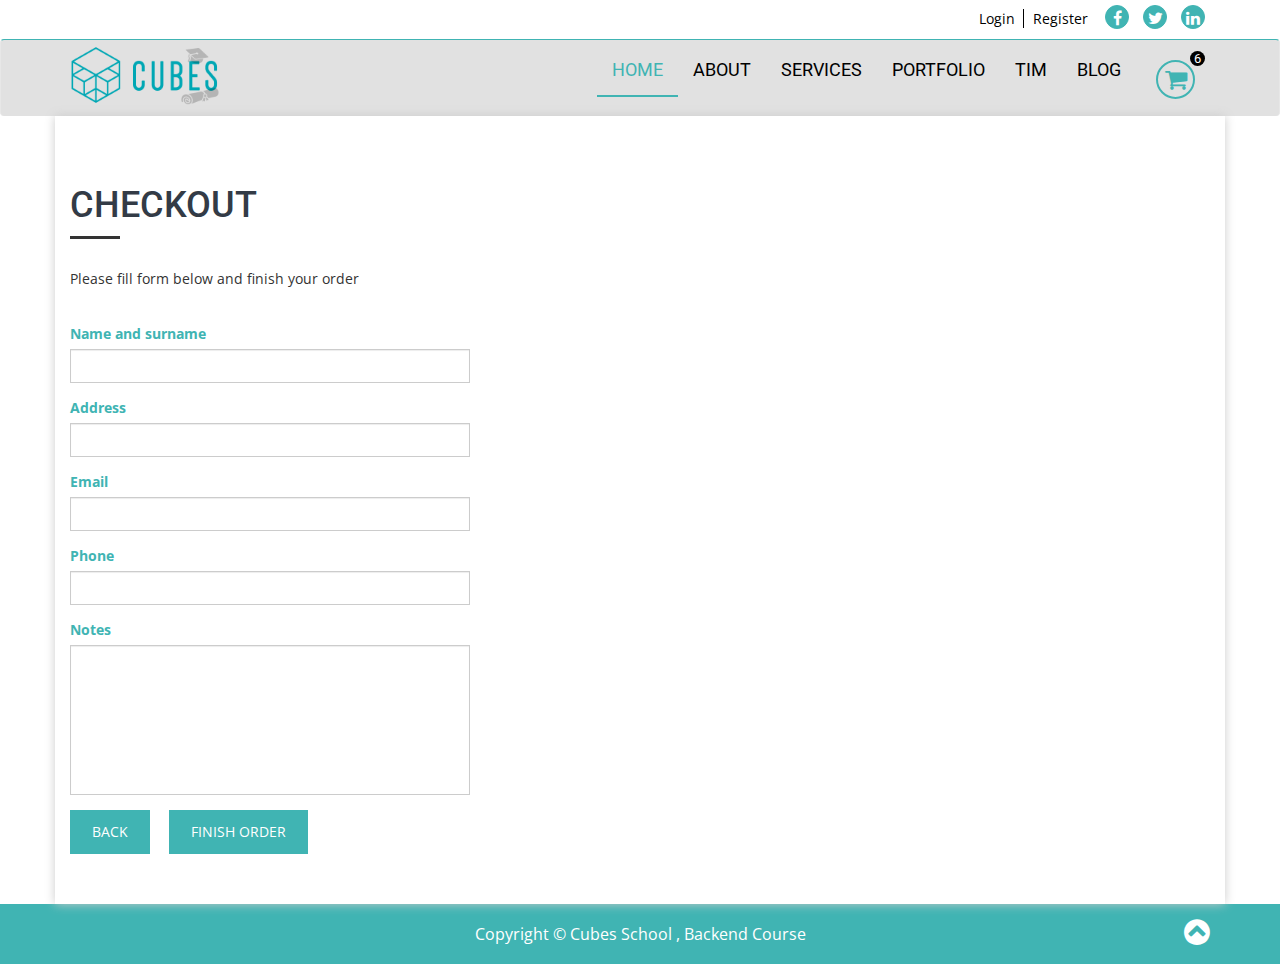
<file: privremeno/html templejt/checkout.html>
<!DOCTYPE html>
<html lang="en">
    <head>
        <meta charset="utf-8">
        <meta http-equiv="X-UA-Compatible" content="IE=edge">
        <meta name="viewport" content="width=device-width, initial-scale=1">
        <!-- The above 3 meta tags *must* come first in the head; any other head content must come *after* these tags -->
        <title>CUBES SCHOOL PHP COURSE</title>

        <!-- Bootstrap -->
        <link rel="icon" href="favicon.ico" type="image/x-icon">
        <link href="css/bootstrap.min.css" rel="stylesheet">
        <link rel="stylesheet" href="https://cdnjs.cloudflare.com/ajax/libs/font-awesome/4.7.0/css/font-awesome.min.css">
        <link href="https://fonts.googleapis.com/css?family=Leckerli+One|Open+Sans:300,300i,400,400i,600,600i,700,700i,800,800i|Roboto:100,100i,300,300i,400,400i,500,500i,700,700i,900,900i&amp;subset=cyrillic,cyrillic-ext,latin-ext" rel="stylesheet">
        <link href="css/style.css" rel="stylesheet" type="text/css"/>
        <link href="css/responsive.css" rel="stylesheet" type="text/css"/>
        <link href="css/common.css" rel="stylesheet" type="text/css"/>
        <!-- HTML5 shim and Respond.js for IE8 support of HTML5 elements and media queries -->
        <!-- WARNING: Respond.js doesn't work if you view the page via file:// -->
        <!--[if lt IE 9]>
          <script src="https://oss.maxcdn.com/html5shiv/3.7.3/html5shiv.min.js"></script>
          <script src="https://oss.maxcdn.com/respond/1.4.2/respond.min.js"></script>
        <![endif]-->
    </head>
    <body id="top">

        <header>
            <div class="header-top text-center">
                <div class="container">
                    <ul class="sign-in list-inline">
                        <li><a href="#">Login</a></li>
                        <li><a href="#">Register</a></li>
                    </ul>
                    <div class="social">
                        <a href="#"><span class="fa fa-facebook"></span></a>
                        <a href="#"><span class="fa fa-twitter"></span></a>
                        <a href="#"><span class="fa fa-linkedin"></span></a>
                        
                    </div>
                </div>
            </div>
            
            
        </header>
        <nav class="navbar navbar-default text-uppercase" style="background-color: #e1e1e1;">
            <div class="container">
                <!-- Brand and toggle get grouped for better mobile display -->
                <div class="navbar-header">
                    <button type="button" class="navbar-toggle collapsed" data-toggle="collapse" data-target="#main-menu" aria-expanded="false">
                        <span class="sr-only">Toggle navigation</span>
                        <span class="icon-bar"></span>
                        <span class="icon-bar"></span>
                        <span class="icon-bar"></span>
                    </button>
                    <a class="navbar-brand" href="#">
                        <img src="img/logo.png" alt="WEB SCHOOL" class="img-responsive">
                    </a>
                </div>

                <!-- Collect the nav links, forms, and other content for toggling -->
                <div class="collapse navbar-collapse" id="main-menu">
                    <ul class="nav navbar-nav navbar-right text-center">
                        <li><a class="active" href="#">home</a></li>
                        <li><a href="#">about</a></li>
                        <li><a href="#">services</a></li>
                        <li><a href="#">portfolio</a></li>
                        <li><a href="#">tim</a></li>
                        <li><a href="#">blog</a></li>
                        <li class="cart"><a href="#"><span class="fa fa-shopping-cart"></span><span class="number-products">6</span></a></li>
                    </ul>
                </div><!-- /.navbar-collapse -->
            </div><!-- /.container-fluid -->
        </nav>
        <main>
            
            
            <div class="container">
                
                <section class="form-elements">
                    <h1>Checkout</h1>
                    <p>Please fill form below and finish your order</p>
                    <form method="get" action="">
                        <!--ISKOPIRATI ZA INPUT TEXT-->
                        <div class="form-group">
                            <label>Name and surname</label>
                            <input type="text" name="fieldName" value="" class="form-control">
                        </div>

                        <div class="form-group">
                            <label>Address</label>
                            <input type="text" name="fieldName" value="" class="form-control">
                        </div>

                        <div class="form-group">
                            <label>Email</label>
                            <input type="text" name="fieldName" value="" class="form-control">
                        </div>

                        <div class="form-group">
                            <label>Phone</label>
                            <input type="text" name="fieldName" value="" class="form-control">
                        </div>


                        <!--ISKOPIRATI ZA TEXTAREA-->
                        <div class="form-group">
                            <label>Notes</label>
                            <textarea class="form-control" name="fieldName"></textarea>
                        </div>


                        <!--ISKOPIRATI ZA INPUT TYPE SUBMIT-->
                        <input type="submit" name="fieldName" value="Back">
                        <input type="submit" name="fieldName" value="Finish order">

                    </form>
                </section>
            </div>
        </main><!--main end-->
        
        
        
        
        
        <footer>
            <div class="container">
                <p> Copyright &copy; Cubes School , Backend Course</p>
                <a href="#top"><span class="fa fa-chevron-circle-up"></span></a>
            </div>
            
            <!--JAVASCRIPT FILE-->
            
            
            <!-- jQuery (necessary for Bootstrap's JavaScript plugins) -->
            <script src="https://ajax.googleapis.com/ajax/libs/jquery/1.12.4/jquery.min.js"></script>
            <!-- Include all compiled plugins (below), or include individual files as needed -->
            <script src="js/bootstrap.min.js"></script>
            <script src="js/main.js" type="text/javascript"></script>
        </footer><!--footer end-->
    </body>
</html>
</file>
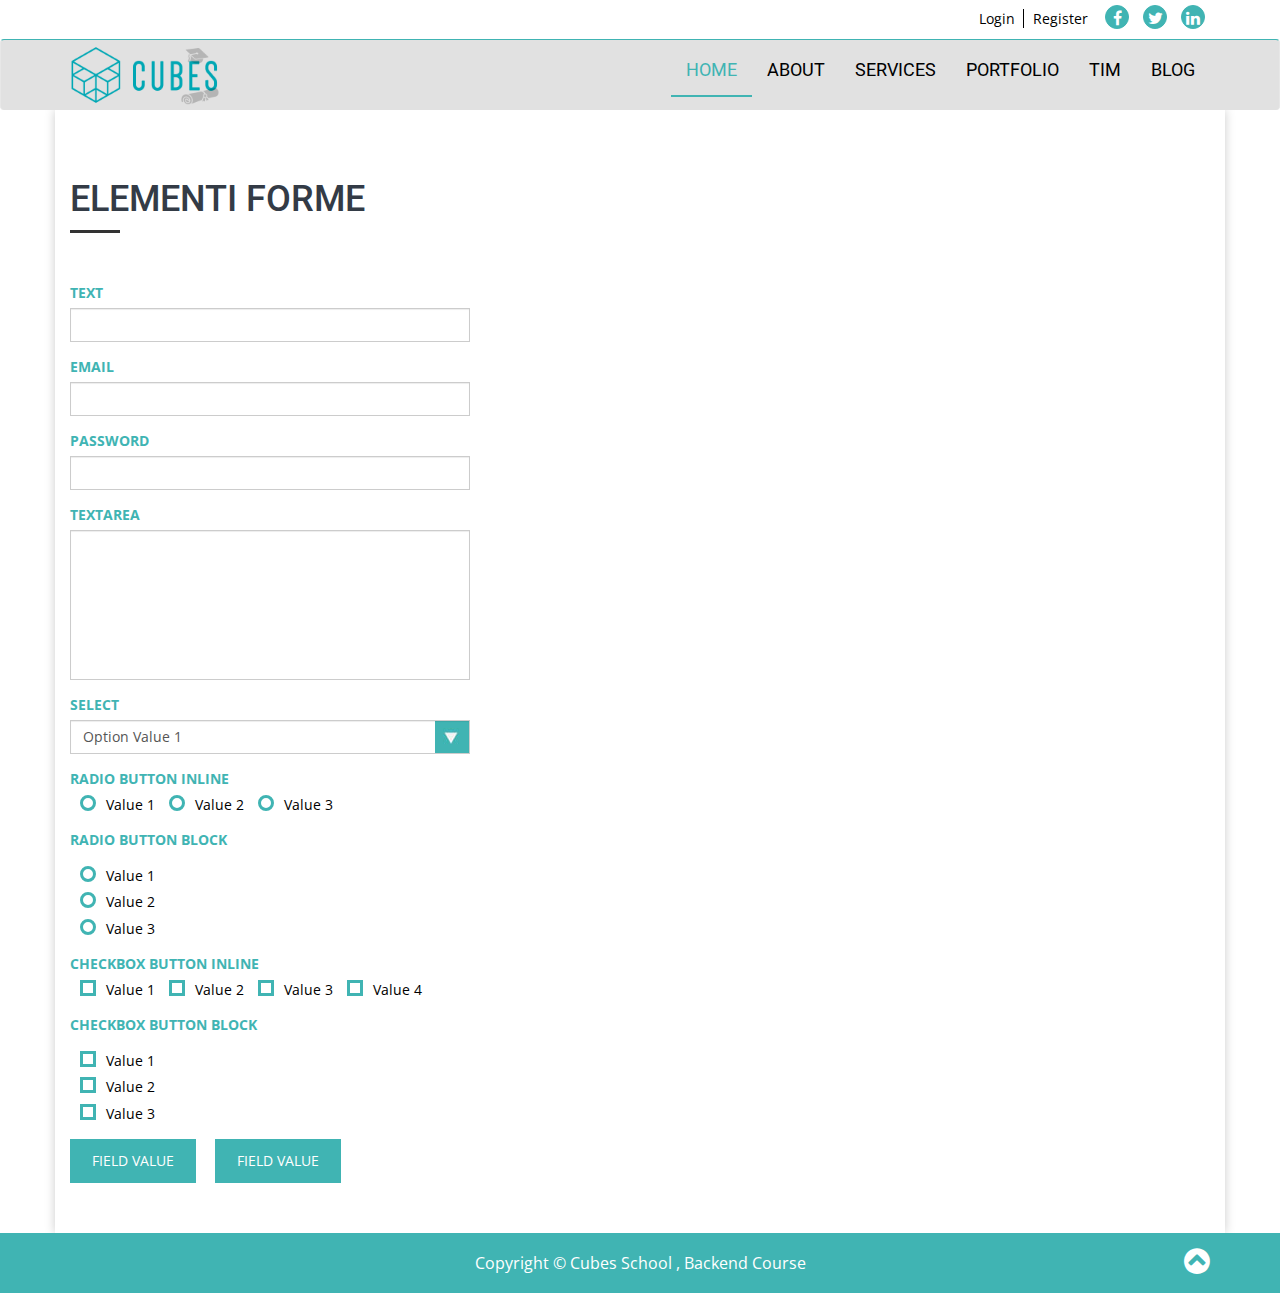
<file: privremeno/html templejt/form.html>
<!DOCTYPE html>
<html lang="en">
    <head>
        <meta charset="utf-8">
        <meta http-equiv="X-UA-Compatible" content="IE=edge">
        <meta name="viewport" content="width=device-width, initial-scale=1">
        <!-- The above 3 meta tags *must* come first in the head; any other head content must come *after* these tags -->
        <title>CUBES SCHOOL PHP COURSE</title>

        <!-- Bootstrap -->
        <link rel="icon" href="favicon.ico" type="image/x-icon">
        <link href="css/bootstrap.min.css" rel="stylesheet">
        <link rel="stylesheet" href="https://cdnjs.cloudflare.com/ajax/libs/font-awesome/4.7.0/css/font-awesome.min.css">
        <link href="https://fonts.googleapis.com/css?family=Leckerli+One|Open+Sans:300,300i,400,400i,600,600i,700,700i,800,800i|Roboto:100,100i,300,300i,400,400i,500,500i,700,700i,900,900i&amp;subset=cyrillic,cyrillic-ext,latin-ext" rel="stylesheet">
        <link href="css/style.css" rel="stylesheet" type="text/css"/>
        <link href="css/responsive.css" rel="stylesheet" type="text/css"/>
        <!-- HTML5 shim and Respond.js for IE8 support of HTML5 elements and media queries -->
        <!-- WARNING: Respond.js doesn't work if you view the page via file:// -->
        <!--[if lt IE 9]>
          <script src="https://oss.maxcdn.com/html5shiv/3.7.3/html5shiv.min.js"></script>
          <script src="https://oss.maxcdn.com/respond/1.4.2/respond.min.js"></script>
        <![endif]-->
    </head>
    <body id="top">

        <header>
            <div class="header-top text-center">
                <div class="container">
                    <ul class="sign-in list-inline">
                        <li><a href="#">Login</a></li>
                        <li><a href="#">Register</a></li>
                    </ul>
                    <div class="social">
                        <a href="#"><span class="fa fa-facebook"></span></a>
                        <a href="#"><span class="fa fa-twitter"></span></a>
                        <a href="#"><span class="fa fa-linkedin"></span></a>
                    </div>
                </div>
            </div>
        </header>
        <nav class="navbar navbar-default text-uppercase" style="background-color: #e1e1e1;">
            <div class="container">
                <!-- Brand and toggle get grouped for better mobile display -->
                <div class="navbar-header">
                    <button type="button" class="navbar-toggle collapsed" data-toggle="collapse" data-target="#main-menu" aria-expanded="false">
                        <span class="sr-only">Toggle navigation</span>
                        <span class="icon-bar"></span>
                        <span class="icon-bar"></span>
                        <span class="icon-bar"></span>
                    </button>
                    <a class="navbar-brand" href="#">
                        <img src="img/logo.png" alt="WEB SCHOOL" class="img-responsive">
                    </a>
                </div>

                <!-- Collect the nav links, forms, and other content for toggling -->
                <div class="collapse navbar-collapse" id="main-menu">
                    <ul class="nav navbar-nav navbar-right text-center">
                        <li><a class="active" href="#">home</a></li>
                        <li><a href="#">about</a></li>
                        <li><a href="#">services</a></li>
                        <li><a href="#">portfolio</a></li>
                        <li><a href="#">tim</a></li>
                        <li><a href="#">blog</a></li>
                    </ul>
                </div><!-- /.navbar-collapse -->
            </div><!-- /.container-fluid -->
        </nav>
        <main>
            <div class="container">
                <section class="form-elements">
                    
                    <h1>ELEMENTI FORME</h1>
                    
                    <form>
                        <!--ISKOPIRATI ZA INPUT TEXT-->
                        <div class="form-group">
                            <label>TEXT</label>
                            <input type="text" name="fieldName" value="" class="form-control">
                        </div>


                        <!--ISKOPIRATI ZA INPUT EMAIL-->
                        <div class="form-group">
                            <label>EMAIL</label>
                            <input type="email" name="fieldName" value="" class="form-control">
                        </div>



                        <!--ISKOPIRATI ZA INPUT PASSWORD-->
                        <div class="form-group">
                            <label>PASSWORD</label>
                            <input type="password" name="fieldName" value="" class="form-control">
                        </div>



                        <!--ISKOPIRATI ZA TEXTAREA-->
                        <div class="form-group">
                            <label>TEXTAREA</label>
                            <textarea class="form-control" name="fieldName"></textarea>
                        </div>




                        <!--ISKOPIRATI ZA SELECT-->
                        <div class="form-group">
                            <label>SELECT</label>
                            <select name="selectName" class="form-control">
                                <option value="optionValue1">Option Value 1</option>
                                <option value="optionValue2">Option Value 2</option>
                                <option value="optionValue3">Option Value 3</option>
                                <option value="optionValue4">Option Value 4</option>
                            </select>
                        </div>





                        <!--ISKOPIRATI ZA INPUT RADIO AKO IH ZELIMO U ISTOM REDU-->
                        <div class="form-group">
                            <label>RADIO BUTTON INLINE</label><br/>
                            <label class="radio-inline"><input type="radio" name="radioName1" value="radioValue1">Value 1 <span></span></label>
                            <label class="radio-inline"><input type="radio" name="radioName1" value="radioValue2">Value 2 <span></span></label>
                            <label class="radio-inline"><input type="radio" name="radioName1" value="radioValue3">Value 3 <span></span></label>
                        </div>





                        <!--ISKOPIRATI ZA INPUT RADIO AKO IH ZELIMO JEDNO ISPOD DRUGOG-->
                        <div class="form-group ">
                            <label>RADIO BUTTON BLOCK</label><br/>
                            <div class="radio">
                                <label  class="radio-inline"><input type="radio" name="radioName2" value="radioValue1">Value 1 <span></span></label>
                            </div>
                            <div class="radio">
                                <label  class="radio-inline" ><input type="radio" name="radioName2" value="radioValue2">Value 2 <span></span></label>
                            </div>
                            <div class="radio">
                                <label  class="radio-inline"><input type="radio" name="radioName2" value="radioValue3">Value 3 <span></span></label>
                            </div>
                        </div>




                        <!--ISKOPIRATI ZA INPUT CHECKBOX AKO IH ZELIMO U ISTOM REDU-->
                        <div class="form-group">
                            <label>CHECKBOX BUTTON INLINE</label><br/>
                            <label class="checkbox-inline"><input type="checkbox" name="name1" value="value1">Value 1 <span></span></label>
                            <label class="checkbox-inline"><input type="checkbox" name="name1" value="value2">Value 2 <span></span></label>
                            <label class="checkbox-inline"><input type="checkbox" name="name1" value="value3">Value 3 <span></span></label>
                            <label class="checkbox-inline"><input type="checkbox" name="name1" value="value4">Value 4 <span></span></label>
                        </div>






                        <!--ISKOPIRATI ZA INPUT RADIO AKO IH ZELIMO JEDNO ISPOD DRUGOG-->
                        <div class="form-group">
                            <label>CHECKBOX BUTTON BLOCK</label><br/>
                            <div class="checkbox">
                                <label class="checkbox-inline"><input type="checkbox" name="name2" value="value1">Value 1 <span></span></label>
                            </div>
                            <div class="checkbox">
                                <label class="checkbox-inline"><input type="checkbox" name="name2" value="value2">Value 2 <span></span></label>
                            </div>
                            <div class="checkbox">
                                <label class="checkbox-inline"><input type="checkbox" name="name2" value="value3">Value 3 <span></span></label>
                            </div>
                        </div>





                        <!--ISKOPIRATI ZA INPUT TYPE SUBMIT-->
                        <input type="submit" name="fieldName" value="Field value">
                        <input type="submit" name="fieldName" value="Field value">

                    </form>
                </section>
            </div>
        </main><!--main end-->
        
        
        
        
        
        <footer>
            <div class="container">
                <p> Copyright &copy; Cubes School , Backend Course</p>
                <a href="#top"><span class="fa fa-chevron-circle-up"></span></a>
            </div>
            
            <!--JAVASCRIPT FILE-->
            
            
            <!-- jQuery (necessary for Bootstrap's JavaScript plugins) -->
            <script src="https://ajax.googleapis.com/ajax/libs/jquery/1.12.4/jquery.min.js"></script>
            <!-- Include all compiled plugins (below), or include individual files as needed -->
            <script src="js/bootstrap.min.js"></script>
            <script src="js/main.js" type="text/javascript"></script>
        </footer><!--footer end-->
    </body>
</html>
</file>
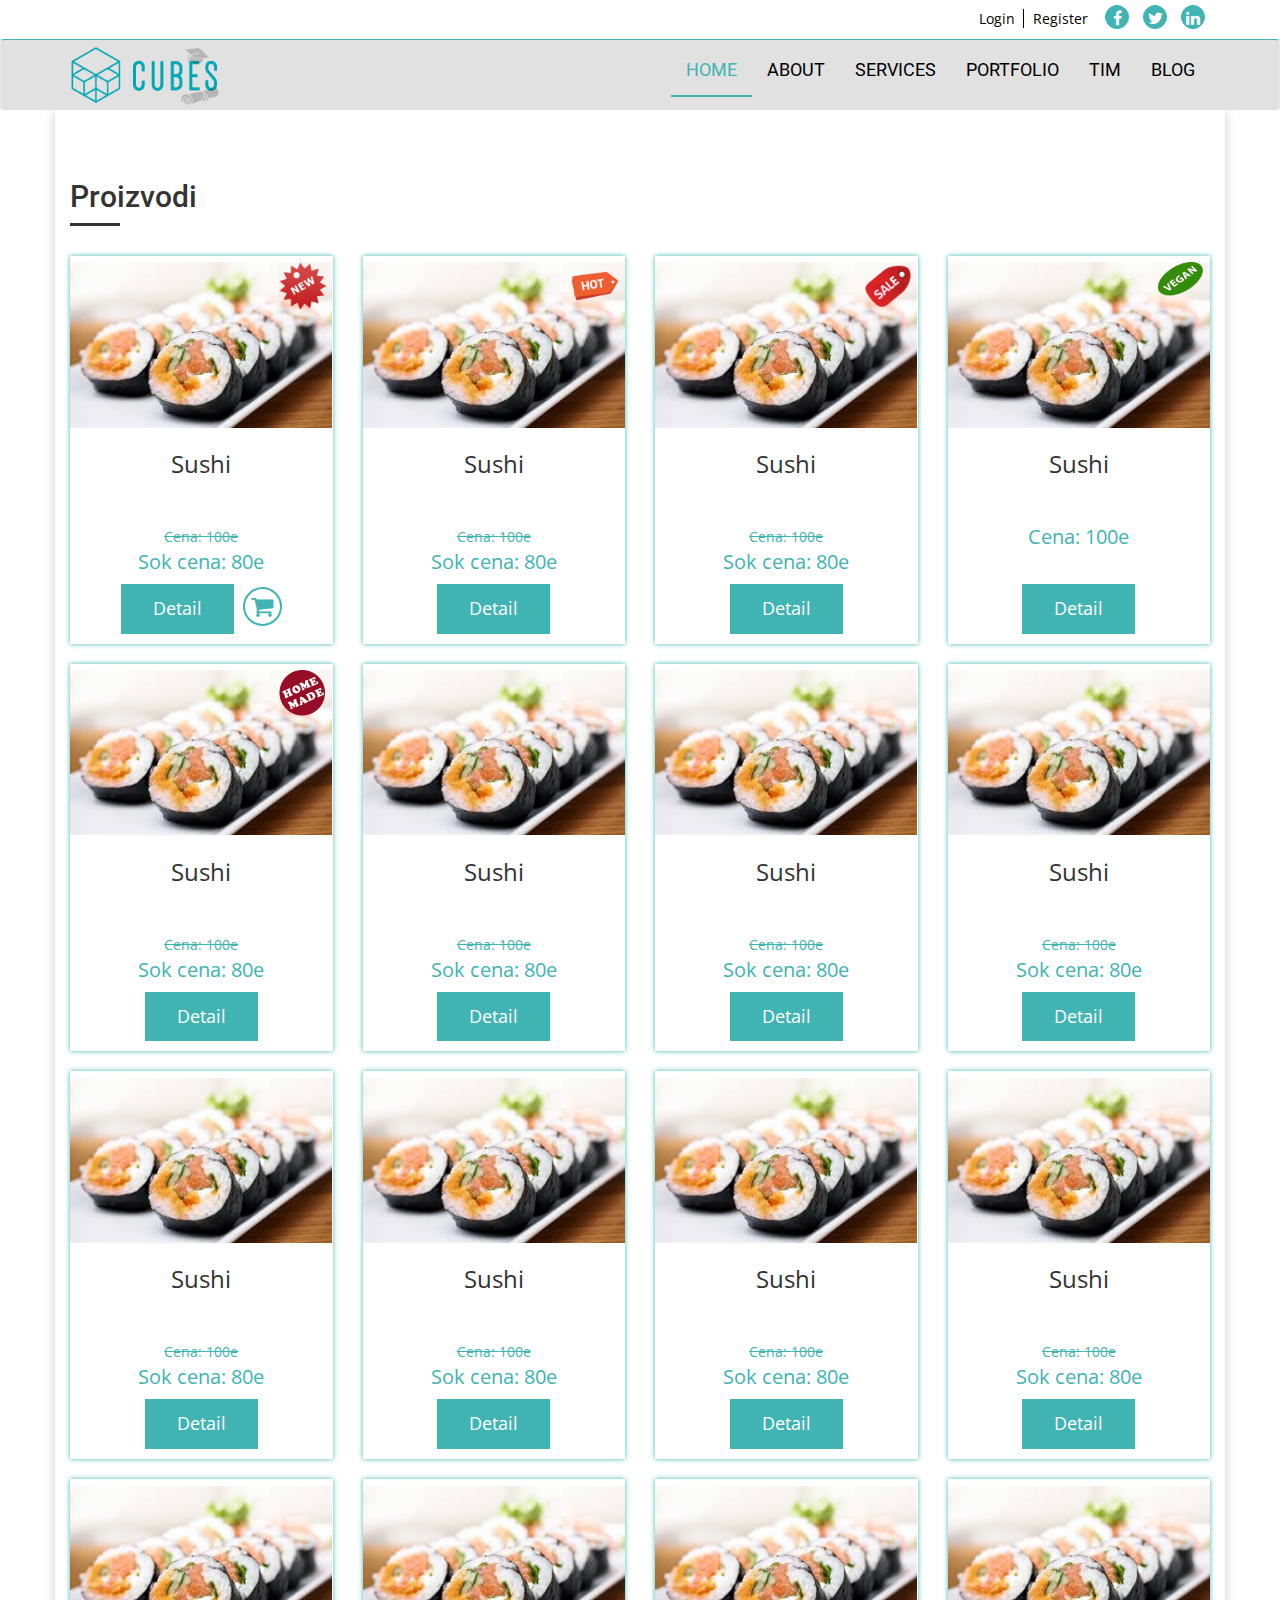
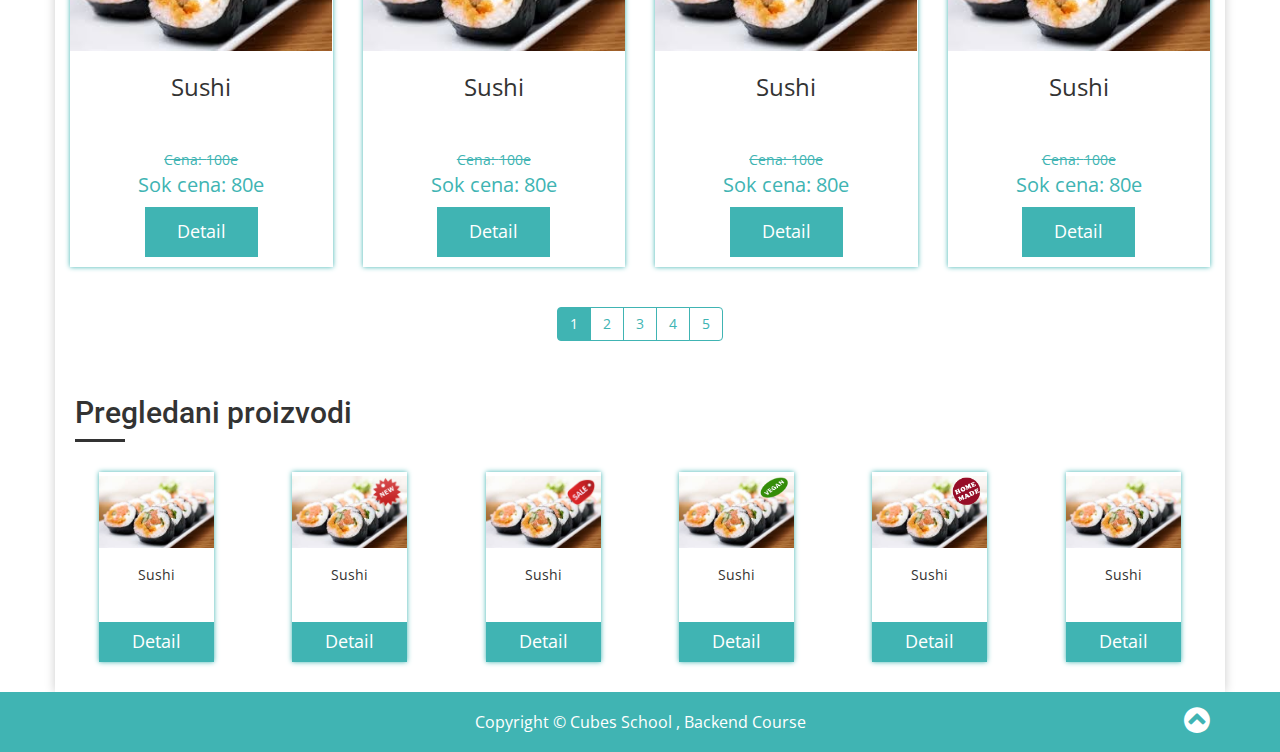
<file: privremeno/html templejt/products.html>
<!DOCTYPE html>
<html lang="en">
    <head>
        <meta charset="utf-8">
        <meta http-equiv="X-UA-Compatible" content="IE=edge">
        <meta name="viewport" content="width=device-width, initial-scale=1">
        <!-- The above 3 meta tags *must* come first in the head; any other head content must come *after* these tags -->
        <title>CUBES SCHOOL PHP COURSE</title>

        <!-- Bootstrap -->
        <link rel="icon" href="favicon.ico" type="image/x-icon">
        <link href="css/bootstrap.min.css" rel="stylesheet">
        <link rel="stylesheet" href="https://cdnjs.cloudflare.com/ajax/libs/font-awesome/4.7.0/css/font-awesome.min.css">
        <link href="https://fonts.googleapis.com/css?family=Leckerli+One|Open+Sans:300,300i,400,400i,600,600i,700,700i,800,800i|Roboto:100,100i,300,300i,400,400i,500,500i,700,700i,900,900i&amp;subset=cyrillic,cyrillic-ext,latin-ext" rel="stylesheet">
        <link href="css/style.css" rel="stylesheet" type="text/css"/>
        <link href="css/responsive.css" rel="stylesheet" type="text/css"/>
        <!-- HTML5 shim and Respond.js for IE8 support of HTML5 elements and media queries -->
        <!-- WARNING: Respond.js doesn't work if you view the page via file:// -->
        <!--[if lt IE 9]>
          <script src="https://oss.maxcdn.com/html5shiv/3.7.3/html5shiv.min.js"></script>
          <script src="https://oss.maxcdn.com/respond/1.4.2/respond.min.js"></script>
        <![endif]-->
    </head>
    <body id="top">

        <header>
            <div class="header-top text-center">
                <div class="container">
                    <ul class="sign-in list-inline">
                        <li><a href="#">Login</a></li>
                        <li><a href="#">Register</a></li>
                    </ul>
                    <div class="social">
                        <a href="#"><span class="fa fa-facebook"></span></a>
                        <a href="#"><span class="fa fa-twitter"></span></a>
                        <a href="#"><span class="fa fa-linkedin"></span></a>
                    </div>
                </div>
            </div>
        </header>
        <nav class="navbar navbar-default text-uppercase" style="background-color: #e1e1e1;">
            <div class="container">
                <!-- Brand and toggle get grouped for better mobile display -->
                <div class="navbar-header">
                    <button type="button" class="navbar-toggle collapsed" data-toggle="collapse" data-target="#main-menu" aria-expanded="false">
                        <span class="sr-only">Toggle navigation</span>
                        <span class="icon-bar"></span>
                        <span class="icon-bar"></span>
                        <span class="icon-bar"></span>
                    </button>
                    <a class="navbar-brand" href="#">
                        <img src="img/logo.png" alt="WEB SCHOOL" class="img-responsive">
                    </a>
                </div>

                <!-- Collect the nav links, forms, and other content for toggling -->
                <div class="collapse navbar-collapse" id="main-menu">
                    <ul class="nav navbar-nav navbar-right text-center">
                        <li><a class="active" href="#">home</a></li>
                        <li><a href="#">about</a></li>
                        <li><a href="#">services</a></li>
                        <li><a href="#">portfolio</a></li>
                        <li><a href="#">tim</a></li>
                        <li><a href="#">blog</a></li>
                    </ul>
                </div><!-- /.navbar-collapse -->
            </div><!-- /.container-fluid -->
        </nav>
        <main>
            <div class="container">
                
                <section class="product-wrapper">
                    <h2>Proizvodi</h2>
                    <div class="row">
                        
                        <!-- Ovo je sve jedan proizvod -->
                        <div class="col-sm-6 col-md-4 col-lg-3">
                            <article class="product">
                                <span class="sticker">
                                    <img src="img/products/new.png" alt=""/>
                                </span>
                                <figure>
                                    <img src="img/products/sushi.thumb.jpeg" alt=""/>
                                </figure>
                                <p class="product-title">Sushi</p>
                                <div class="product-price">
                                    <p class="price ">Cena: <span>100e</span></p>
                                    <p class="discount-price">Sok cena: <span>80e</span></p>
                                </div>
                                <a href="#" class="more">Detail</a>
                                <a href="#"><span class="fa fa-shopping-cart"></span></a>
                            </article>
                        </div><!--Kraj proizvoda-->
                        <!-- Ovo je sve jedan proizvod -->
                        <div class="col-sm-6 col-md-4 col-lg-3">
                            <article class="product">
                                <span class="sticker">
                                    <img src="img/products/hot.png" alt=""/>
                                </span>
                                <figure>
                                    <img src="img/products/sushi.thumb.jpeg" alt=""/>
                                </figure>
                                <p class="product-title">Sushi</p>
                                <div class="product-price">
                                    <p class="price ">Cena: <span>100e</span></p>
                                    <p class="discount-price">Sok cena: <span>80e</span></p>
                                </div>
                                <a href="#" class="more">Detail</a>
                            </article>
                        </div><!--Kraj proizvoda-->
                        <!-- Ovo je sve jedan proizvod -->
                        <div class="col-sm-6 col-md-4 col-lg-3">
                            <article class="product">
                                <span class="sticker">
                                    <img src="img/products/sale.png" alt=""/>
                                </span>
                                <figure>
                                    <img src="img/products/sushi.thumb.jpeg" alt=""/>
                                </figure>
                                <p class="product-title">Sushi</p>
                                <div class="product-price">
                                    <p class="price ">Cena: <span>100e</span></p>
                                    <p class="discount-price">Sok cena: <span>80e</span></p>
                                </div>
                                <a href="#" class="more">Detail</a>
                            </article>
                        </div><!--Kraj proizvoda-->
                        <!-- Ovo je sve jedan proizvod -->
                        <div class="col-sm-6 col-md-4 col-lg-3">
                            <article class="product">
                                <span class="sticker">
                                    <img src="img/products/vegeterian.png" alt=""/>
                                </span>
                                <figure>
                                    <img src="img/products/sushi.thumb.jpeg" alt=""/>
                                </figure>
                                <p class="product-title">Sushi</p>
                                <div class="product-price">
                                    <p class="price ">Cena: <span>100e</span></p>
                                </div>
                                <a href="#" class="more">Detail</a>
                            </article>
                        </div><!--Kraj proizvoda-->
                        <!-- Ovo je sve jedan proizvod -->
                        <div class="col-sm-6 col-md-4 col-lg-3">
                            <article class="product">
                                <span class="sticker">
                                    <img src="img/products/homemade.png" alt=""/>
                                </span>
                                <figure>
                                    <img src="img/products/sushi.thumb.jpeg" alt=""/>
                                </figure>
                                <p class="product-title">Sushi</p>
                                <div class="product-price">
                                    <p class="price ">Cena: <span>100e</span></p>
                                    <p class="discount-price">Sok cena: <span>80e</span></p>
                                </div>
                                <a href="#" class="more">Detail</a>
                            </article>
                        </div><!--Kraj proizvoda-->
                        <!-- Ovo je sve jedan proizvod -->
                        <div class="col-sm-6 col-md-4 col-lg-3">
                            <article class="product">
                                <figure>
                                    <img src="img/products/sushi.thumb.jpeg" alt=""/>
                                </figure>
                                <p class="product-title">Sushi</p>
                                <div class="product-price">
                                    <p class="price ">Cena: <span>100e</span></p>
                                    <p class="discount-price">Sok cena: <span>80e</span></p>
                                </div>
                                <a href="#" class="more">Detail</a>
                            </article>
                        </div><!--Kraj proizvoda-->
                        <!-- Ovo je sve jedan proizvod -->
                        <div class="col-sm-6 col-md-4 col-lg-3">
                            <article class="product">
                                <figure>
                                    <img src="img/products/sushi.thumb.jpeg" alt=""/>
                                </figure>
                                <p class="product-title">Sushi</p>
                                <div class="product-price">
                                    <p class="price ">Cena: <span>100e</span></p>
                                    <p class="discount-price">Sok cena: <span>80e</span></p>
                                </div>
                                <a href="#" class="more">Detail</a>
                            </article>
                        </div><!--Kraj proizvoda-->
                        <!-- Ovo je sve jedan proizvod -->
                        <div class="col-sm-6 col-md-4 col-lg-3">
                            <article class="product">
                                <figure>
                                    <img src="img/products/sushi.thumb.jpeg" alt=""/>
                                </figure>
                                <p class="product-title">Sushi</p>
                                <div class="product-price">
                                    <p class="price ">Cena: <span>100e</span></p>
                                    <p class="discount-price">Sok cena: <span>80e</span></p>
                                </div>
                                <a href="#" class="more">Detail</a>
                            </article>
                        </div><!--Kraj proizvoda-->
                        <!-- Ovo je sve jedan proizvod -->
                        <div class="col-sm-6 col-md-4 col-lg-3">
                            <article class="product">
                                <figure>
                                    <img src="img/products/sushi.thumb.jpeg" alt=""/>
                                </figure>
                                <p class="product-title">Sushi</p>
                               <div class="product-price">
                                    <p class="price ">Cena: <span>100e</span></p>
                                    <p class="discount-price">Sok cena: <span>80e</span></p>
                                </div>
                                <a href="#" class="more">Detail</a>
                            </article>
                        </div><!--Kraj proizvoda-->
                        <!-- Ovo je sve jedan proizvod -->
                        <div class="col-sm-6 col-md-4 col-lg-3">
                            <article class="product">
                                <figure>
                                    <img src="img/products/sushi.thumb.jpeg" alt=""/>
                                </figure>
                                <p class="product-title">Sushi</p>
                                <div class="product-price">
                                    <p class="price">Cena: <span>100e</span></p>
                                    <p class="discount-price">Sok cena: <span>80e</span></p>
                                </div>
                                <a href="#" class="more">Detail</a>
                            </article>
                        </div><!--Kraj proizvoda--><!-- Ovo je sve jedan proizvod -->
                        <div class="col-sm-6 col-md-4 col-lg-3">
                            <article class="product">
                                <figure>
                                    <img src="img/products/sushi.thumb.jpeg" alt=""/>
                                </figure>
                                <p class="product-title">Sushi</p>
                                <div class="product-price">
                                    <p class="price ">Cena: <span>100e</span></p>
                                    <p class="discount-price">Sok cena: <span>80e</span></p>
                                </div>
                                <a href="#" class="more">Detail</a>
                            </article>
                        </div><!--Kraj proizvoda-->
                        <!-- Ovo je sve jedan proizvod -->
                        <div class="col-sm-6 col-md-4 col-lg-3">
                            <article class="product">
                                <figure>
                                    <img src="img/products/sushi.thumb.jpeg" alt=""/>
                                </figure>
                                <p class="product-title">Sushi</p>
                                <div class="product-price">
                                    <p class="price ">Cena: <span>100e</span></p>
                                    <p class="discount-price">Sok cena: <span>80e</span></p>
                                </div>
                                <a href="#" class="more">Detail</a>
                            </article>
                        </div><!--Kraj proizvoda-->
                        <!-- Ovo je sve jedan proizvod -->
                        <div class="col-sm-6 col-md-4 col-lg-3">
                            <article class="product">
                                <figure>
                                    <img src="img/products/sushi.thumb.jpeg" alt=""/>
                                </figure>
                                <p class="product-title">Sushi</p>
                                <div class="product-price">
                                    <p class="price ">Cena: <span>100e</span></p>
                                    <p class="discount-price">Sok cena: <span>80e</span></p>
                                </div>
                                <a href="#" class="more">Detail</a>
                            </article>
                        </div><!--Kraj proizvoda-->
                        <!-- Ovo je sve jedan proizvod -->
                        <div class="col-sm-6 col-md-4 col-lg-3">
                            <article class="product">
                                <figure>
                                    <img src="img/products/sushi.thumb.jpeg" alt=""/>
                                </figure>
                                <p class="product-title">Sushi</p>
                                <div class="product-price">
                                    <p class="price ">Cena: <span>100e</span></p>
                                    <p class="discount-price">Sok cena: <span>80e</span></p>
                                </div>
                                <a href="#" class="more">Detail</a>
                            </article>
                        </div><!--Kraj proizvoda-->
                        <!-- Ovo je sve jedan proizvod -->
                        <div class="col-sm-6 col-md-4 col-lg-3">
                            <article class="product">
                                <figure>
                                    <img src="img/products/sushi.thumb.jpeg" alt=""/>
                                </figure>
                                <p class="product-title">Sushi</p>
                                <div class="product-price">
                                    <p class="price ">Cena: <span>100e</span></p>
                                    <p class="discount-price">Sok cena: <span>80e</span></p>
                                </div>
                                <a href="#" class="more">Detail</a>
                            </article>
                        </div><!--Kraj proizvoda-->
                        
                        <!-- Ovo je sve jedan proizvod -->
                        <div class="col-sm-6 col-md-4 col-lg-3">
                            <article class="product">
                                <figure>
                                    <img src="img/products/sushi.thumb.jpeg" alt=""/>
                                </figure>
                                <p class="product-title">Sushi</p>
                                <div class="product-price">
                                    <p class="price ">Cena: <span>100e</span></p>
                                    <p class="discount-price">Sok cena: <span>80e</span></p>
                                </div>
                                <a href="#" class="more">Detail</a>
                            </article>
                        </div><!--Kraj proizvoda-->
                        
                        
                        
                    </div>
                </section>
                <section class="paginacija text-center">
                    
                        <ul class="pagination">
                            <li class="active"><a href="#">1</a></li>
                            <li><a href="#">2</a></li>
                            <li><a href="#">3</a></li>
                            <li><a href="#">4</a></li>
                            <li><a href="#">5</a></li>
                        </ul>
                   
                </section>
                
                
                <section class="last-watched-products">
                    <h2>Pregledani proizvodi</h2>
                    <div class="row">
                        <div class="col-xs-6 col-sm-3 col-lg-2">
                            <article class="product">
                                
                                <figure>
                                    <img src="img/products/sushi.thumb.jpeg" alt=""/>
                                </figure>
                                <p class="product-title">Sushi</p>
                                <a href="#" class="more">Detail</a>
                            </article>
                        </div>
                        <div class="col-xs-6 col-sm-3 col-lg-2">
                            <article class="product">
                                <span class="sticker">
                                    <img src="img/products/new.png" alt=""/>
                                </span>
                                <figure>
                                    <img src="img/products/sushi.thumb.jpeg" alt=""/>
                                </figure>
                                <p class="product-title">Sushi</p>
                                <a href="#" class="more">Detail</a>
                            </article>
                        </div>
                        <div class="col-xs-6 col-sm-3 col-lg-2">
                            <article class="product">
                                <span class="sticker">
                                    <img src="img/products/sale.png" alt=""/>
                                </span>
                                <figure>
                                    <img src="img/products/sushi.thumb.jpeg" alt=""/>
                                </figure>
                                <p class="product-title">Sushi</p>
                                <a href="#" class="more">Detail</a>
                            </article>
                        </div>
                        <div class="col-xs-6 col-sm-3 col-lg-2">
                            <article class="product">
                                <span class="sticker">
                                    <img src="img/products/vegeterian.png" alt=""/>
                                </span>
                                <figure>
                                    <img src="img/products/sushi.thumb.jpeg" alt=""/>
                                </figure>
                                <p class="product-title">Sushi</p>
                                <a href="#" class="more">Detail</a>
                            </article>
                        </div>
                        <div class="col-xs-6 col-sm-3 col-lg-2">
                            <article class="product">
                                <span class="sticker">
                                    <img src="img/products/homemade.png" alt=""/>
                                </span>
                                <figure>
                                    <img src="img/products/sushi.thumb.jpeg" alt=""/>
                                </figure>
                                <p class="product-title">Sushi</p>
                                <a href="#" class="more">Detail</a>
                            </article>
                        </div>
                        <div class="col-xs-6 col-sm-3 col-lg-2">
                            <article class="product">
                                <figure>
                                    <img src="img/products/sushi.thumb.jpeg" alt=""/>
                                </figure>
                                <p class="product-title">Sushi</p>
                                <a href="#" class="more">Detail</a>
                            </article>
                        </div>
                    </div>
                </section>
                
                
            </div>
        </main><!--main end-->
        
        
        
        
        
        <footer>
            <div class="container">
                <p> Copyright &copy; Cubes School , Backend Course</p>
                <a href="#top"><span class="fa fa-chevron-circle-up"></span></a>
            </div>
            
            <!--JAVASCRIPT FILE-->
            
            
            <!-- jQuery (necessary for Bootstrap's JavaScript plugins) -->
            <script src="https://ajax.googleapis.com/ajax/libs/jquery/1.12.4/jquery.min.js"></script>
            <!-- Include all compiled plugins (below), or include individual files as needed -->
            <script src="js/bootstrap.min.js"></script>
            <script src="js/main.js" type="text/javascript"></script>
        </footer><!--footer end-->
    </body>
</html>
</file>
<file: privremeno/html templejt/css/style.css>
/*


    

    font-family: 'Open Sans', sans-serif;

    


*/


body{
 font-family: 'Open Sans', sans-serif;   
}
h1,h2,h3,h4,h5,h6{
  font-family: 'Roboto', sans-serif;  
}
h1{
    color:#333b46;
    text-transform: uppercase;
    margin-bottom: 30px;
}
h1::after,h2::after,h3::after,h4::after,h5::after,h6::after{
    content: '';
    display: block;
    width: 50px;
    height: 3px;
    background: #333;
    margin-top: 10px;
}


/*------------------STYLE HEADER-TOP--------------------*/
header{
    position: relative;
    z-index: 10;
}
.header-top{
    padding-top: 5px;
}
.header-top .sign-in li{
    padding: 0;
}
.header-top .sign-in a{
    color:#000;
    border-right: 1px solid #000;
    padding: 0 8px 0 5px;
}

.header-top .sign-in li:last-of-type a{
    border-right: 0;
}
.header-top .social{
    margin-bottom: 10px;
}
.header-top .social a{
    width: 24px;
    height: 24px;
    background: #40b4b3;
    border-radius: 50%;
    margin: 0 5px;
    display: inline-block;
    border:1px solid #40b4b3;
    transition: 0.5s ease;
}
.header-top .social a:hover{
    background: #fff;
}
.header-top .social a .fa{
    line-height: 24px;
    font-size: 16px;
    color:#fff;
     transition: 0.5s ease;
}
.header-top .social a:hover .fa{
    color:#40b4b3;
}

/*----------------STYLE NAVIGATIONS---------------------*/
.navbar-brand{
    padding: 5px 15px;
    height: auto !important;
    
}
.navbar-brand img{
    max-height: 60px;
    margin-bottom: 0;
}

.navbar-default {
    background-color: transparent;
    border-top:1px solid #40b4b3;
    border-bottom:none;
    margin-bottom: 0;
}
.navbar-default .navbar-toggle{
    border:1px solid #40b4b3;
    margin-top: 18px;
    transition:0.5s ease;
}
.navbar-default .navbar-toggle:hover{
    background: #40b4b3;
}
.navbar-default .navbar-toggle .icon-bar {
    background-color: #40b4b3;
      transition:0.5s ease;
}
.navbar-default .navbar-toggle:hover .icon-bar{
     background-color: #fff;
}
.navbar-default .navbar-nav{
    margin-top: 5px;
}
.navbar-default .navbar-nav > li > a {
    color: #000;
    font-size: 18px;
    border-bottom:2px solid transparent;
    transition: 0.5s ease;
    font-family: "Roboto", serif;
}
.navbar-default .navbar-nav > li > a:hover,
.navbar-default .navbar-nav > li > a.active
{
    border-bottom:2px solid #40b4b3;
    color: #40b4b3;
}
.dropdown-menu {
    text-align: center;
}


main .container{
    box-shadow: 0 0 10px #ccc;
    padding-top: 50px;

}
table th{
    text-transform: uppercase;
}
table td{
    text-align: center;
    vertical-align: middle;
    font-weight: 500;
}
table th,
table td{
    text-align: center;
    vertical-align: middle !important;
}
table thead tr{
    background: #40b4b3;
    color:#fff;
}

table a{
    color:#40b4b3;
    text-decoration: none;
}
table a:hover{
    text-decoration: none;
}

table td a:after{
    content:"/" ;
        margin: 0 5px;
}

table td a:last-of-type:after{
    content:"" ;
        margin-right: 0;
}



form{
    padding: 20px 0 50px;
}
input[type=radio],input[type=checkbox] {
    width: 0;
    overflow: hidden;
    opacity: 0;
    
}
input[type=radio] + span{
    content: '';
    display: inline-block;
    width: 16px;
    height: 16px;
    border-radius: 50%;
    border:3px solid #40b4b3;
    float: left;
    position: relative;
    left:-10px; 
}
input[type=radio]:checked + span{
    border:8px double #40b4b3;

}

input[type=checkbox] + span{
    content: '';
    display: inline-block;
    width: 16px;
    height: 16px;
    border:3px solid #40b4b3;
    float: left;
    position: relative;
    left:-10px; 
}
input[type=checkbox]:checked + span{
    border:8px double #40b4b3;

}

label{
    color:#40b4b3;
}
.form-control{
        border-radius: 0;
}
.form-control:focus{
    box-shadow: 0 0 3px #40b4b3;
    border-color:#40b4b3;

}
label.radio-inline,
label.checkbox-inline{
    color:#000;
}

.form-group{
    width: 400px;
    max-width: 100%; 
}

select.form-control, select{
    background: url(../img/select.jpg) no-repeat right center;
    appearance: none;
    -moz-appearance: none;
    -webkit-appearance: none;
}

span.error{
    display: block;
    color:#f00;
    font-weight: 600;
    padding: 5px 10px;
}

textarea.form-control{
    resize: none;
    height: 150px;
}
.radio-inline + .radio-inline, .checkbox-inline + .checkbox-inline{
    margin-left: 0;
}

input[type=submit]{
    padding: 10px 20px;
    border:2px solid #40b4b3;
    background: #40b4b3;
    color: #fff;
    text-transform: uppercase;
    transition: 0.5s ease;
    margin-right: 15px;
}

input[type=submit]:hover{
    background: #fff;
    color: #40b4b3;
}

figure, p, .form-group {
    margin-bottom: 15px;
}
figure img{
    width: 150px;
    height: 100px;
    margin: 0;
}

img{
    max-width: 100%;
    margin-bottom: 15px;
}


footer{
    background: #40b4b3;
    color:#fff;
    line-height: 30px;
    font-size: 16px;
    text-align: center;
    padding: 15px 0;
}
footer .container{
    position: relative;
}
footer p{
    margin-bottom: 0;
}
footer a, footer a:hover{
    position: absolute;
    right: 15px;
    top:50%;
    transform: translateY(-50%);
    color:#fff;
}

footer .fa{
    font-size: 30px;

}


 .product{
    box-shadow: 0 0 5px #40b4b3;
    position: relative;
    transition: 2s ease;

    padding-bottom: 10px;
    text-align: center;
    max-width: 300px;
    margin: 0 auto 20px;
}

.product .sticker{
    position: absolute;
    top:5px;
    right: 5px;
    z-index: 10;
}
.product .sticker img{
    width: 50px;
}

.product figure{
    height:178px;
    overflow: hidden;
    position: relative;
    
}
.product figure img{
    width: auto;
    max-width: 100%;
    height: auto;
    max-height: 100%;
    position: absolute;
    top:0;
    left:0;
    bottom:0;
    right:0;
    margin: auto;
    display: block;
    transition: 1s ease;
}
.product:hover figure img{
    transform: scale(1.2);
}
.product .price,
.product .discount-price
{
    text-align: center;
    font-size: 20px;
    color: #40b4b3;
    line-height: 25px;
    margin-bottom: 0;

}

.product-price{
    height: 50px;
}
.product .price.discount{
    text-decoration: line-through;
    font-size: 14px;
}
.product .product-title{
    text-align: center;
    font-size: 24px;
    line-height: 30px;
    height: 60px;
    overflow: hidden;
}


.product a.more{
    display: inline-block;
    padding: 10px 30px;
    background: #40b4b3;
    color: #fff;
    font-size: 18px;
    border:2px solid #40b4b3;
    transition: 1s ease;
    text-decoration: none;
    margin-top: 10px;
}
.product a.more:hover{
   
    background: #fff;
    color: #40b4b3;

}


.pagination li a{
    color: #40b4b3;
    border-color:#40b4b3;
}

.pagination li a:hover,
.pagination li.active a{
    color: #fff;
    border-color:#40b4b3 !important;
    background-color: #40b4b3 !important;
}

.last-watched-products{
    padding: 10px 5px;
}
.last-watched-products .product {
    padding-bottom: 0px;
    max-width: 115px;
}
.last-watched-products .product figure{
    height: 80px;
}
.last-watched-products h2{
    margin-bottom: 30px;
}
.last-watched-products .product .product-title{
    font-size: 14px;
    line-height: 15px;
    height: 30px;
}
.last-watched-products .sticker img{
    width: 30px;
}
.last-watched-products a.more{
    padding: 5px 10px;
    text-align: center;
    width: 100%;
}
.contact .fa{
    width: 30px;
    height: 30px;
    line-height: 30px;
    background: #40b4b3;
    border-radius: 50%;
    color:#fff;
    text-align: center;
    font-size: 20px;
    margin-right: 10px;
}

.contact a{
    color:#40b4b3;
}

.single-product .price,
.single-product .discount-price
{
  
    font-size: 20px;
    color: #40b4b3;
    line-height: 25px;
}
.single-product .price.discount{
    text-decoration: line-through;
    font-size: 14px;
}
.single-product .product-title{

    font-size: 24px;
    line-height: 30px;
    height: 60px;
    overflow: hidden;
}

.aside{
    display: none;
}

.product-wrapper h2{
    margin-bottom: 30px;
}

.fa-shopping-cart{
    font-size: 24px;
    color: #40b4b3;
    margin-left: 5px;
    width: 39px;
    height: 39px;
    border: 2px solid #40b4b3;
    border-radius: 50%;
    text-align: center;
    line-height: 35px;
}

.fa-shopping-cart:hover{
    box-shadow: 0 0 10px #40b4b3;
}
</file>
<file: privremeno/html templejt/css/responsive.css>
@media(min-width:768px){
 
    .header-top{
        text-align: right;
    } 
    .header-top .social,
    .header-top .sign-in{
        display: inline-block;
        text-align: center;
    }
    
    
    /*About section*/
.about{
    padding: 100px 0;
}
      
}




@media(min-width:992px){
   
    
    /*MAIN-IMG section*/
    .main-img{
        padding: 230px 0 330px;
    }
    .main-img h2{
        font-size: 35px;
    }
    .main-img p{
        font-size: 16px;
    }
    .aside{
        display: block;
    }
}

@media(min-width:1200px){
   
    
    
}
</file>
<file: privremeno/html templejt/css/common.css>
.number-products{
    position: absolute;
    top:6px;
    right: 5px;
    display: block;
    width: 15px;
    height: 15px;
    border-radius: 50%;
    -moz-border-radius: 50%;
    -webkit-border-radius: 50%;
    -ms-border-radius: 50%;
    font-size: 13px;
    background: #000;;
    line-height: 15px;
    text-align: center;
    color:#fff;
    transition: 0.5s ease;
    transform: rotate(0deg);
}
.cart:hover .number-products{
    top:10px;
    right:10px;
    transform: rotate(-720deg);
}

.shoping-cart{
    position: absolute;
    top:0;
    right: 0;
    width: 300px;
    border:2px solid #40b4b3;
    box-shadow: 0 0 6px #40b4b3;
    text-align: center;
    display: none;
}
main .container{
    position: relative;
}
.shoping-cart table td{
    text-align: center;
    vertical-align: middle;

}
.shoping-cart table td img{
    width: 40px;
    height: auto;
    margin: 0;
}
.shoping-cart table{
    width: 100%;
}
.shoping-cart table tbody tr{
    border-bottom: 1px solid #40b4b3;
}
.shoping-cart table tbody tr td{
    font-size: 14px !important
}
.shoping-cart tfoot td{
    color:#000;
    font-weight: bold;
    padding: 5px;
}
.checkout{
    display: inline-block;
    font-size: 14px;
    text-transform: uppercase;
    padding: 5px 10px;
    color:#fff;
    border:2px solid #40b4b3;
    background: #40b4b3;
    margin: 5px auto;
    transition: 1s ease;
}
.checkout:hover{
    background: #fff;
    color:#40b4b3;
    text-decoration: none;
}
</file>
